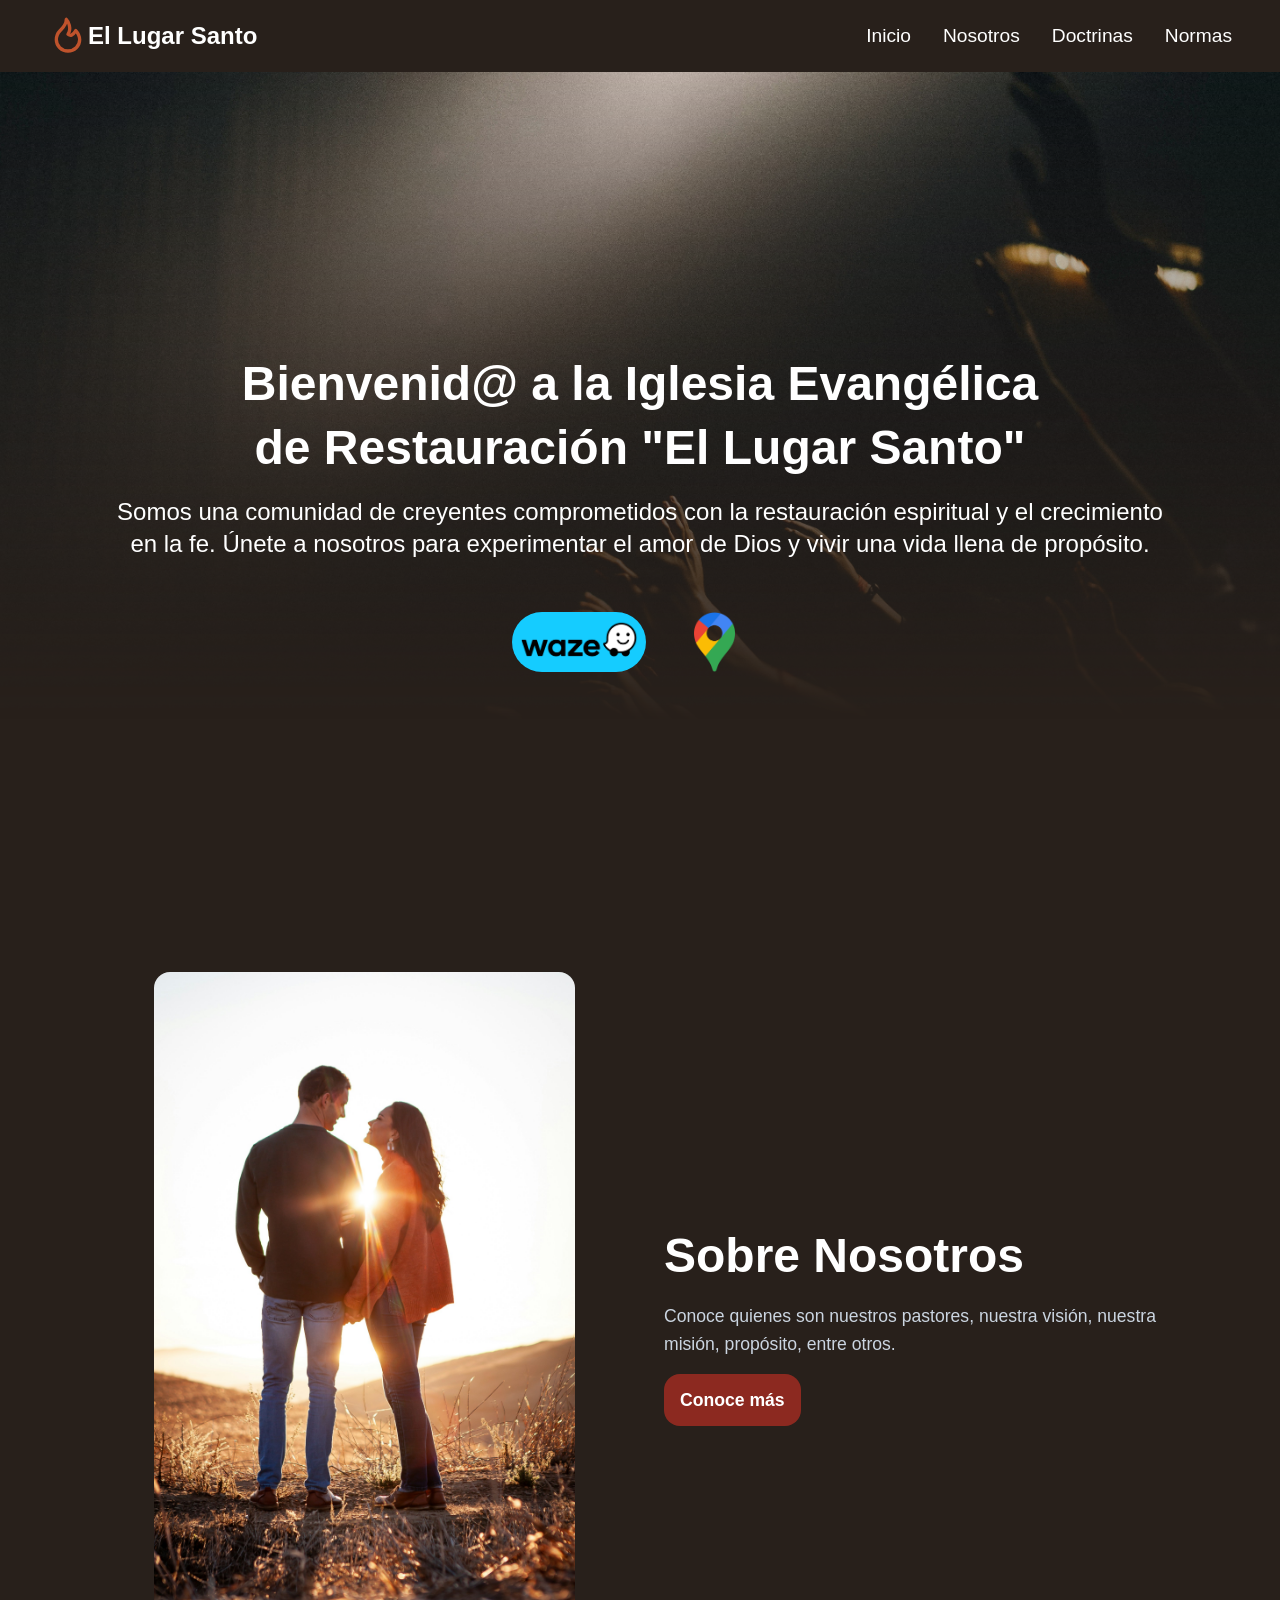
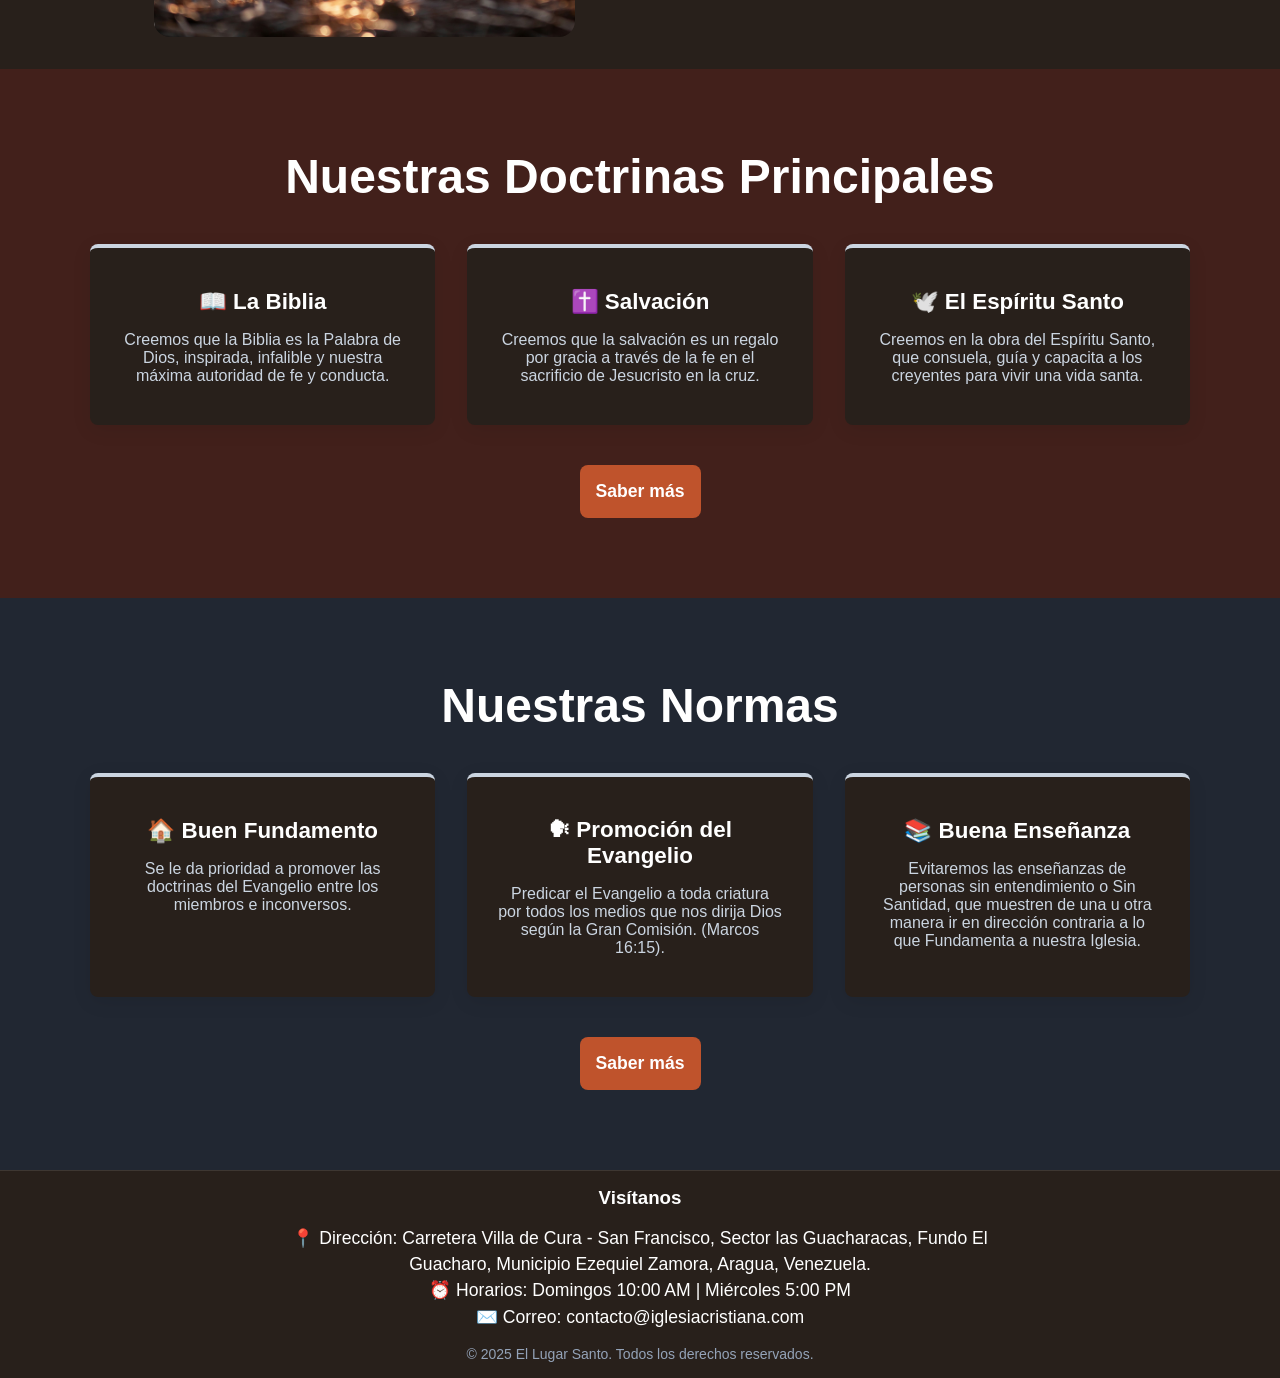
<file: index.html>
<!DOCTYPE html>
<html lang="es">
<head>
    <meta charset="UTF-8">
    <meta name="viewport" content="width=device-width, initial-scale=1.0">
    <title>El Lugar Santo</title>
    <link rel="stylesheet" href="styles/styles.css">
    <link rel="stylesheet" href="styles/responsive.css">
    <link rel="icon" href="imagenes/logo.svg">
    <meta name="description" content="Bienvenid@ a la Iglesia Evangélica de Restauración 'El Lugar Santo'. Somos una comunidad de creyentes comprometidos con la restauración espiritual y el crecimiento en la fe. Únete a nosotros para experimentar el amor de Dios y vivir una vida llena de propósito.">
</head>
<body>
    <header class="hero">
        <nav class="nav container">
            <div class="nav__logo">
                <h1 class="nav__title">
                    <svg xmlns="http://www.w3.org/2000/svg" width="24" height="24" viewBox="0 0 24 24" fill="none" stroke="currentColor" stroke-width="2" stroke-linecap="round" stroke-linejoin="round" class="icon icon-tabler icons-tabler-outline icon-tabler-flame"><path stroke="none" d="M0 0h24v24H0z" fill="none" /><path d="M12 10.941c2.333 -3.308 .167 -7.823 -1 -8.941c0 3.395 -2.235 5.299 -3.667 6.706c-1.43 1.408 -2.333 3.294 -2.333 5.588c0 3.704 3.134 6.706 7 6.706c3.866 0 7 -3.002 7 -6.706c0 -1.712 -1.232 -4.403 -2.333 -5.588c-2.084 3.353 -3.257 3.353 -4.667 2.235" /></svg>
                    El Lugar Santo
                </h1>
            </div>
            <ul class="nav__link nav__link--menu">
                <li class="nav__items"><a href="./index.html" class="nav__links">Inicio</a></li>
                <li class="nav__items"><a href="./nosotros.html" class="nav__links">Nosotros</a></li>
                <li class="nav__items"><a href="./doctrinas.html" class="nav__links">Doctrinas</a></li>
                <li class="nav__items"><a href="./normas.html" class="nav__links">Normas</a></li>
                <svg xmlns="http://www.w3.org/2000/svg" width="24" height="24" viewBox="0 0 24 24" fill="none" stroke="currentColor" stroke-width="2" stroke-linecap="round" stroke-linejoin="round" class="icon icon-tabler icons-tabler-outline icon-tabler-square-x nav__close"><path stroke="none" d="M0 0h24v24H0z" fill="none" /><path d="M3 5a2 2 0 0 1 2 -2h14a2 2 0 0 1 2 2v14a2 2 0 0 1 -2 2h-14a2 2 0 0 1 -2 -2v-14" /><path d="M9 9l6 6m0 -6l-6 6" /></svg>
                <!-- <img src="imagenes/close.svg" class="nav__close" alt="Icono para cerrar el menú en dispositivos móviles"> -->
            </ul>
        </nav>
        <div class="nav__menu">
            <svg xmlns="http://www.w3.org/2000/svg" width="24" height="24" viewBox="0 0 24 24" fill="none" stroke="currentColor" stroke-width="2" stroke-linecap="round" stroke-linejoin="round" class="icon icon-tabler icons-tabler-outline icon-tabler-menu-2 nav__menu--icon"><path stroke="none" d="M0 0h24v24H0z" fill="none" /><path d="M4 6l16 0" /><path d="M4 12l16 0" /><path d="M4 18l16 0" /></svg>
            <!-- <img src="" class="nav__menu--icon" alt="Icono de menú para dispositivos móviles"> -->
        </div>
    </header>
    <main>
        <section>
            <img src="imagenes/fondo.jpg" alt="Imagen de fondo con personas alzando sus manos en alabanza a Dios">
            <h1 class="hero__title">Bienvenid@ a la Iglesia Evangélica de Restauración "El Lugar Santo"</h1>
            <p class="hero__paragraph">Somos una comunidad de creyentes comprometidos con la restauración espiritual y el crecimiento en la fe. Únete a nosotros para experimentar el amor de Dios y vivir una vida llena de propósito.</p>
            <div class="botones-ubicacion-container">
                <a href="https://waze.com/ul?ll=TU_LATITUD,TU_LONGITUD&navigate=yes" target="_blank" class="btn-mapa" rel="noopener noreferrer">
                    <img src="imagenes/waze-map.png" alt="Abrir en Waze">
                </a>
                <a href="https://www.google.com/maps/search/?api=1&query=10.258904883754639, -67.58558583485183" target="_blank" class="btn-mapa" rel="noopener noreferrer">
                    <img src="imagenes/google-map.png" alt="Abrir en Google Maps">
                </a>
            </div>
        </section>
        <button class="scroll-top" aria-label="Volver arriba">
            <svg xmlns="http://www.w3.org/2000/svg" width="24" height="24" viewBox="0 0 24 24" fill="none" stroke="currentColor" stroke-width="2" stroke-linecap="round" stroke-linejoin="round" class="icon icon-tabler icons-tabler-arrow-up">
            <path stroke="none" d="M0 0h24v24H0z" fill="none"/>
            <path d="M12 5l0 14" />
            <path d="M18 11l-6 -6" />
            <path d="M6 11l6 -6" />
            </svg>
        </button>
        <section class="section__us">
            <div class="us__container">
                <figure class="us__image">
                    <img src="./imagenes/sobre nosotros.jpg" alt="Imagen de los pastores de la iglesia">
                </figure>
                <div class="us__info">
                    <h2>Sobre Nosotros</h2>
                    <p>Conoce quienes son nuestros pastores, nuestra visión, nuestra misión, propósito, entre otros.</p>
                    <a href="./nosotros.html" class="us__link">Conoce más</a>
                </div>
            </div>
        </section>
        <section class="features">
            <h2>Nuestras Doctrinas Principales</h2>
            <div class="features__grid">
                <div class="feature__card">
                    <h3>📖 La Biblia</h3>
                    <p>Creemos que la Biblia es la Palabra de Dios, inspirada, infalible y nuestra máxima autoridad de fe y conducta.</p>
                </div>
                <div class="feature__card">
                    <h3>✝️ Salvación</h3>
                    <p>Creemos que la salvación es un regalo por gracia a través de la fe en el sacrificio de Jesucristo en la cruz.</p>
                </div>
                <div class="feature__card">
                    <h3>🕊️ El Espíritu Santo</h3>
                    <p>Creemos en la obra del Espíritu Santo, que consuela, guía y capacita a los creyentes para vivir una vida santa.</p>
                </div>
            </div>
            <a href="./doctrinas.html" class="features__button">Saber más</a>
        </section>
        <section class="section__norms">
            <h2>Nuestras Normas</h2>
            <div class="features__grid">
                <div class="norm__card">
                    <h3>🏠 Buen Fundamento</h3>
                    <p>Se le da prioridad a promover las doctrinas del Evangelio entre los miembros e inconversos.</p>
                </div>
                <div class="norm__card">
                    <h3>🗣 Promoción del Evangelio</h3>
                    <p>Predicar el Evangelio a toda criatura por todos los medios que nos dirija Dios según la Gran Comisión. (Marcos 16:15).</p>
                </div>
                <div class="norm__card">
                    <h3>📚 Buena Enseñanza</h3>
                    <p>Evitaremos las enseñanzas de personas sin entendimiento o Sin Santidad, que muestren de una u otra manera ir en dirección contraria a lo que Fundamenta a nuestra Iglesia.</p>
                </div>
            </div>
            <a href="./normas.html" class="norms__button">Saber más</a>
        </section>
    </main>
    <footer>
        <h3>Visítanos</h3>
        <p>📍 Dirección: Carretera Villa de Cura - San Francisco, Sector las Guacharacas, Fundo El Guacharo, Municipio Ezequiel Zamora, Aragua, Venezuela.</p>
        <p>⏰ Horarios: Domingos 10:00 AM | Miércoles 5:00 PM</p>
        <p>✉️ Correo: contacto@iglesiacristiana.com</p>
        <small>
            &copy; 2025 El Lugar Santo. Todos los derechos reservados.
        </small>
    </footer>

    <script>
    const navMenu = document.querySelector('.nav__menu');
    const navLink = document.querySelector('.nav__link');
    const navClose = document.querySelector('.nav__close');

    /* Mostrar menú */
    navMenu.addEventListener('click', () => {
        navLink.classList.add('nav__link--show');
    });

    /* Ocultar menú */
    navClose.addEventListener('click', () => {
        navLink.classList.remove('nav__link--show');
    });

    /* Ocultar menú al hacer click en un enlace (ideal para móviles) */
    document.querySelectorAll('.nav__links').forEach(link => {
        link.addEventListener('click', () => {
            navLink.classList.remove('nav__link--show');
        });
    });
    </script>
    <script>
    const scrollTopBtn = document.querySelector('.scroll-top');

    /* Mostrar u ocultar el botón según el scroll */
    window.addEventListener('scroll', () => {
        // Si el usuario ha bajado más de 300 píxeles, se muestra el botón
        if (window.scrollY > 300) {
            scrollTopBtn.classList.add('scroll-top--show');
        } else {
            scrollTopBtn.classList.remove('scroll-top--show');
        }
    });

    /* Volver arriba al hacer clic */
    scrollTopBtn.addEventListener('click', () => {
        window.scrollTo({
            top: 0,
            behavior: 'smooth' /* Hace que el deslizamiento sea fluido */
        });
    });
    </script>
</body>
</html>
</file>
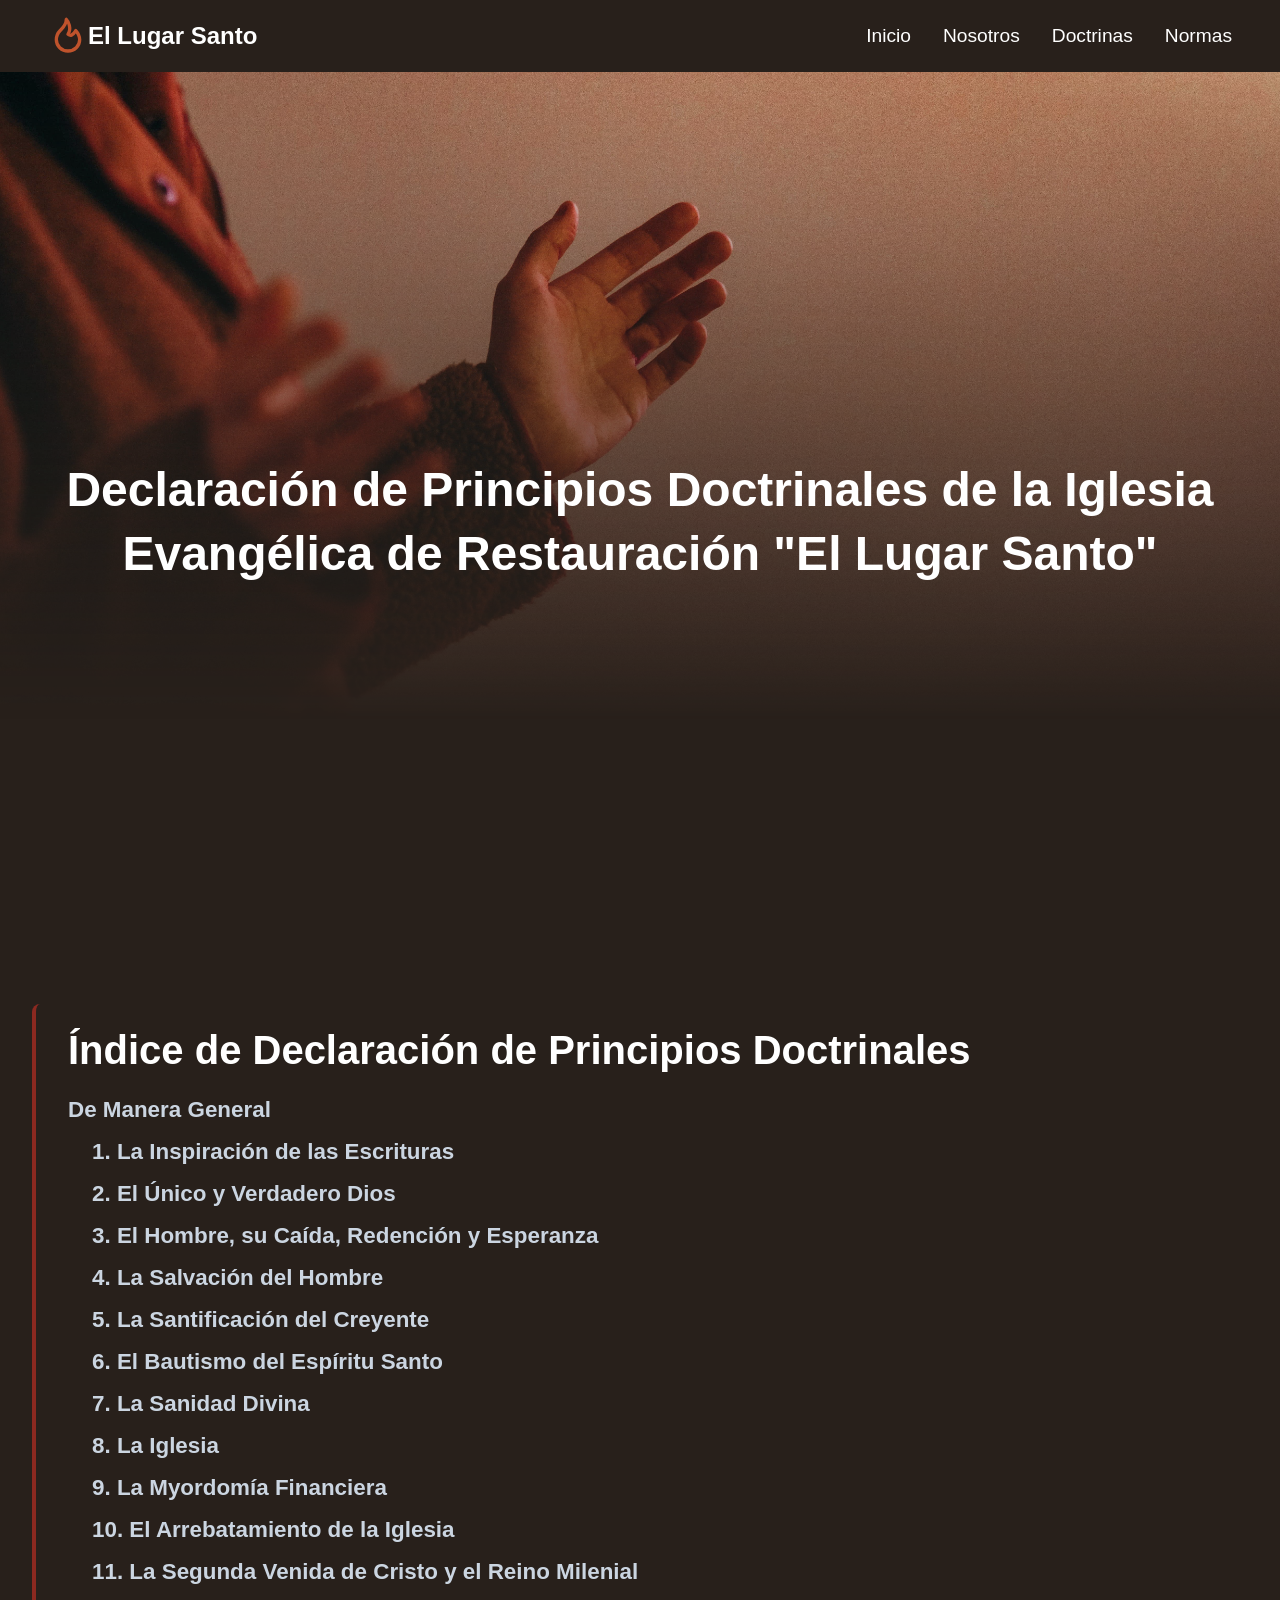
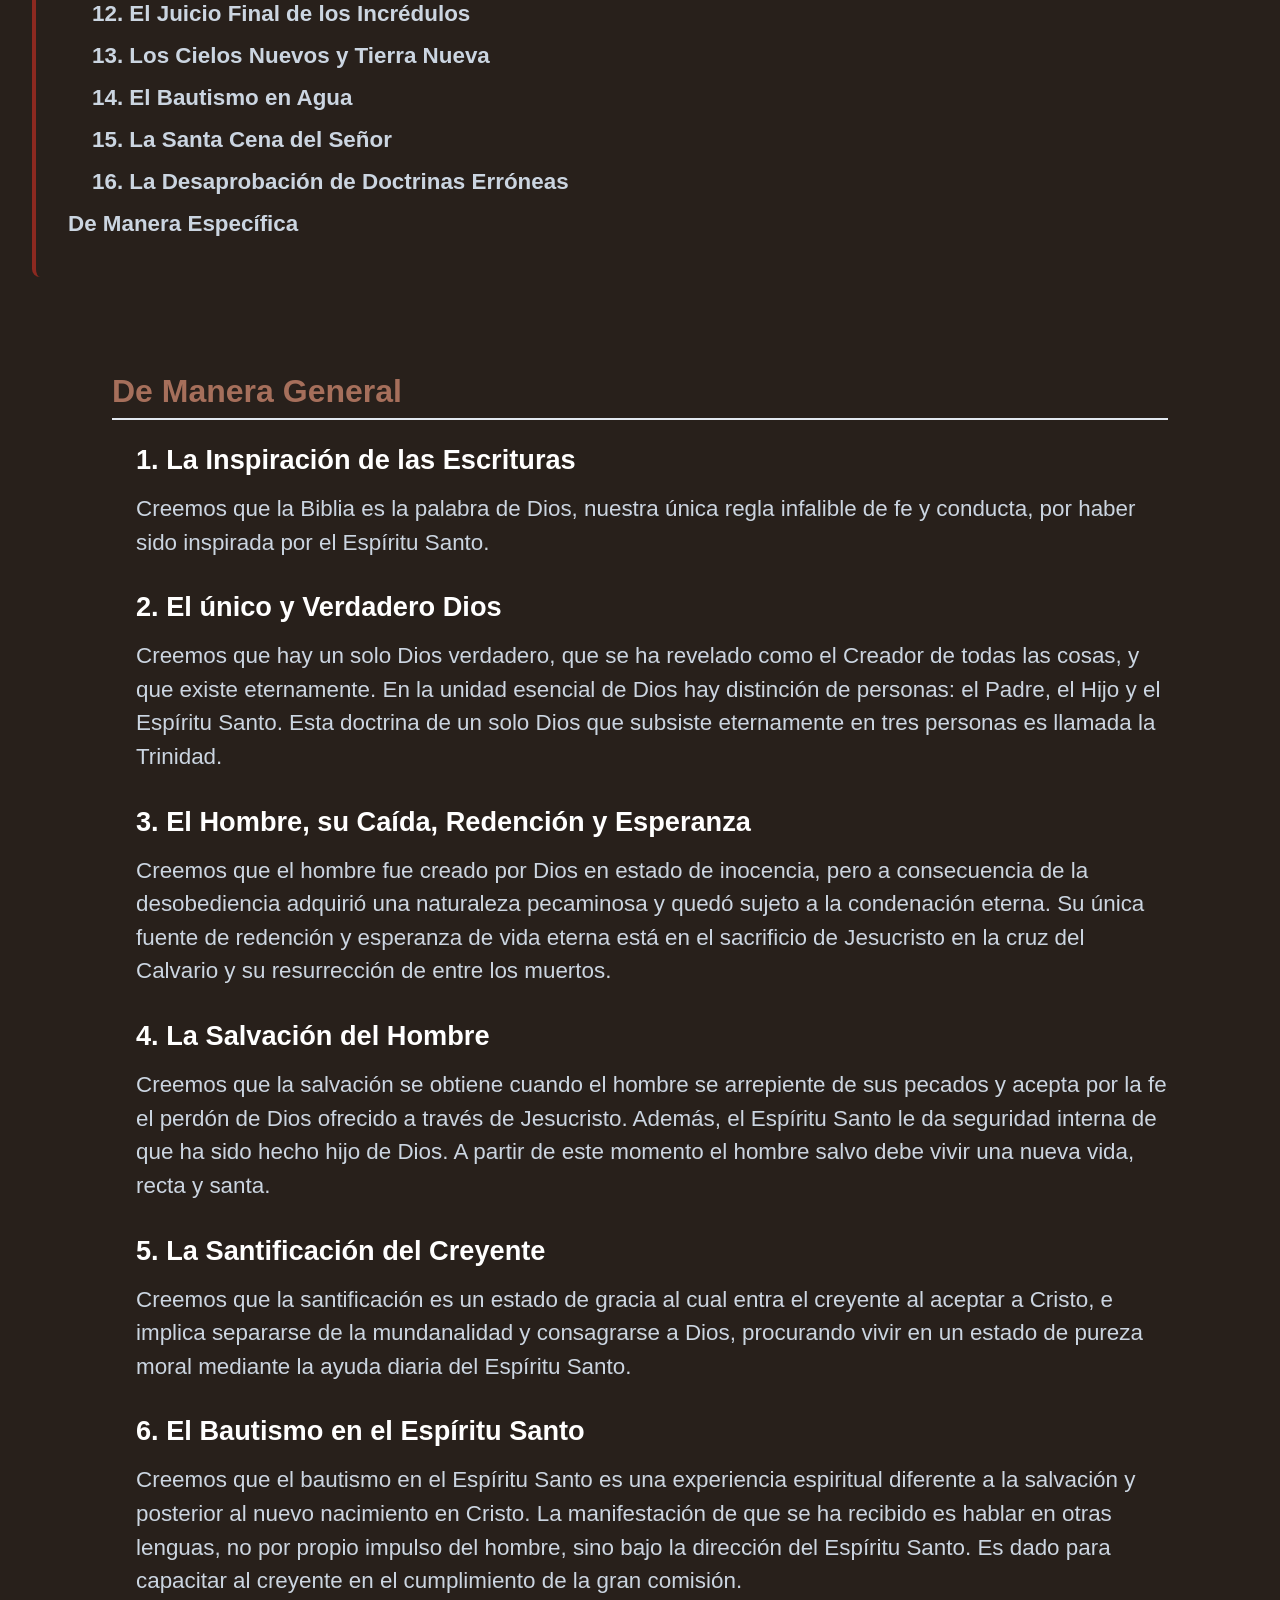
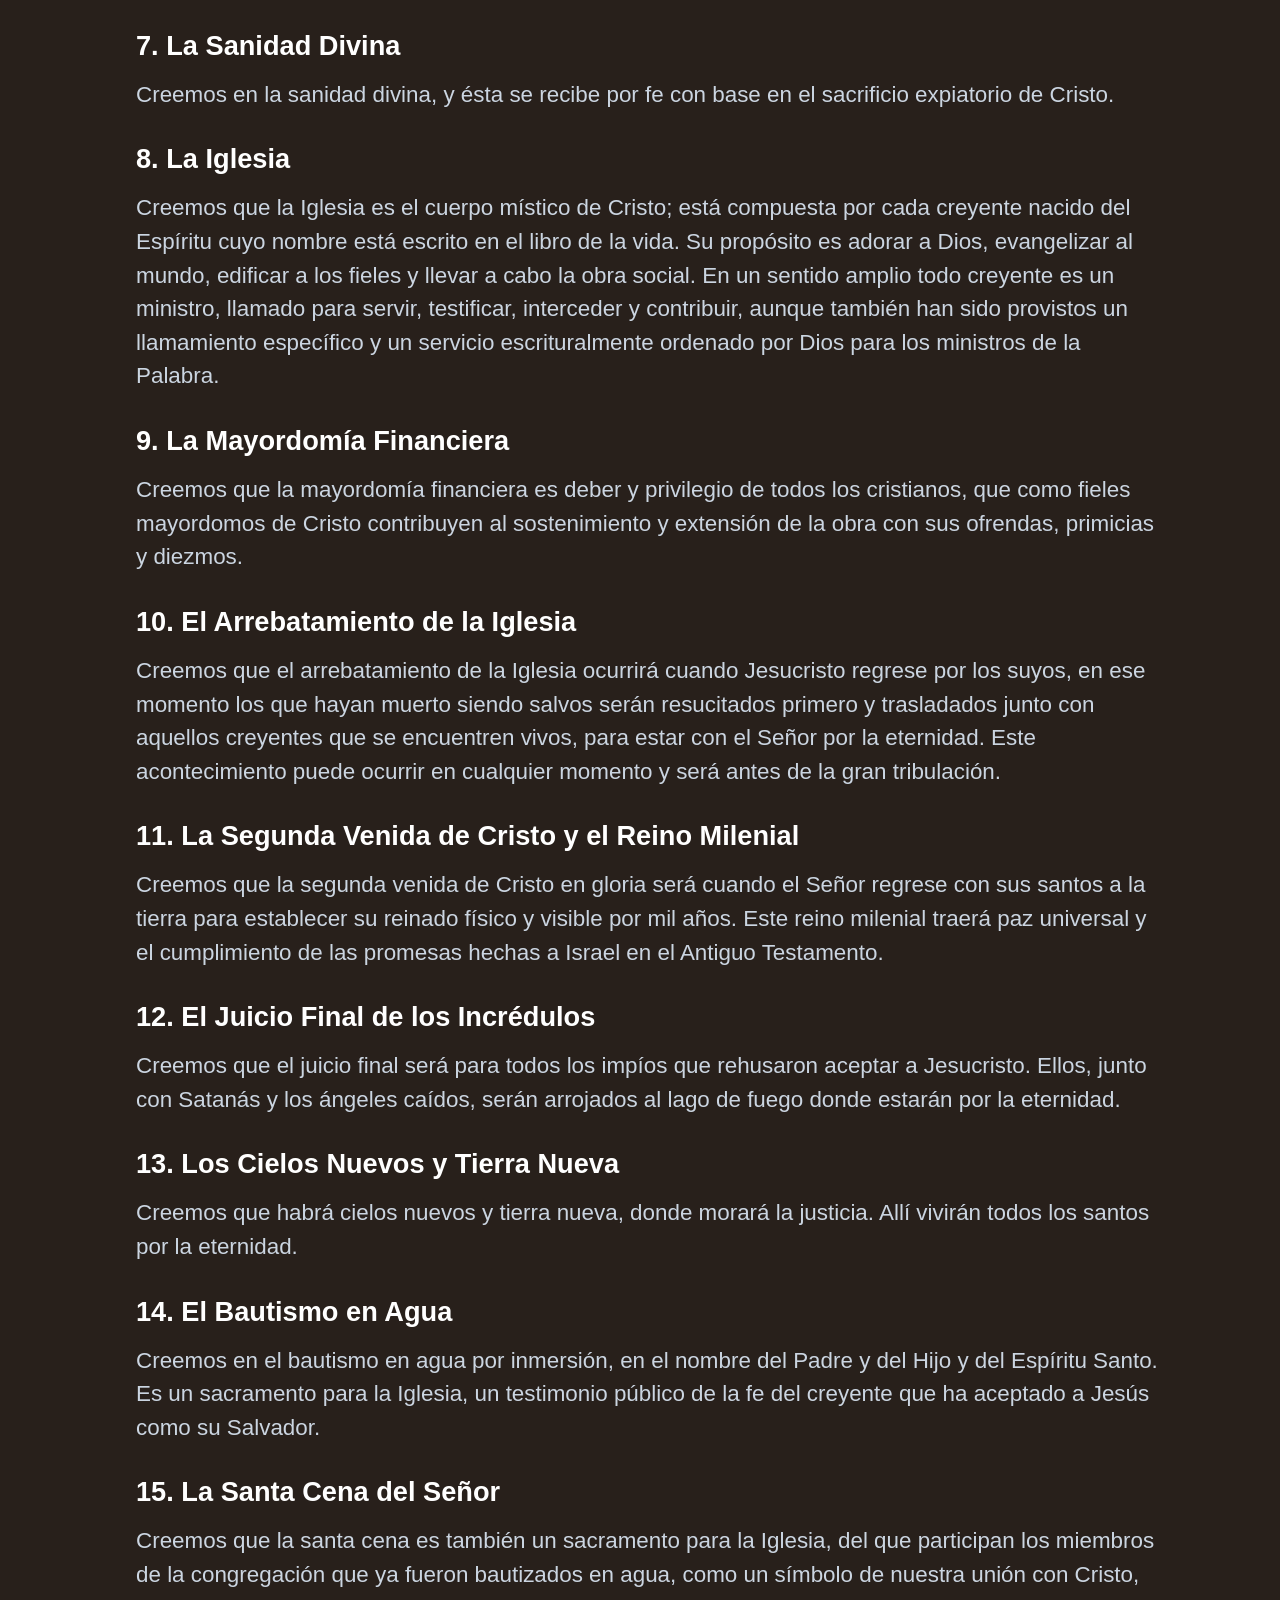
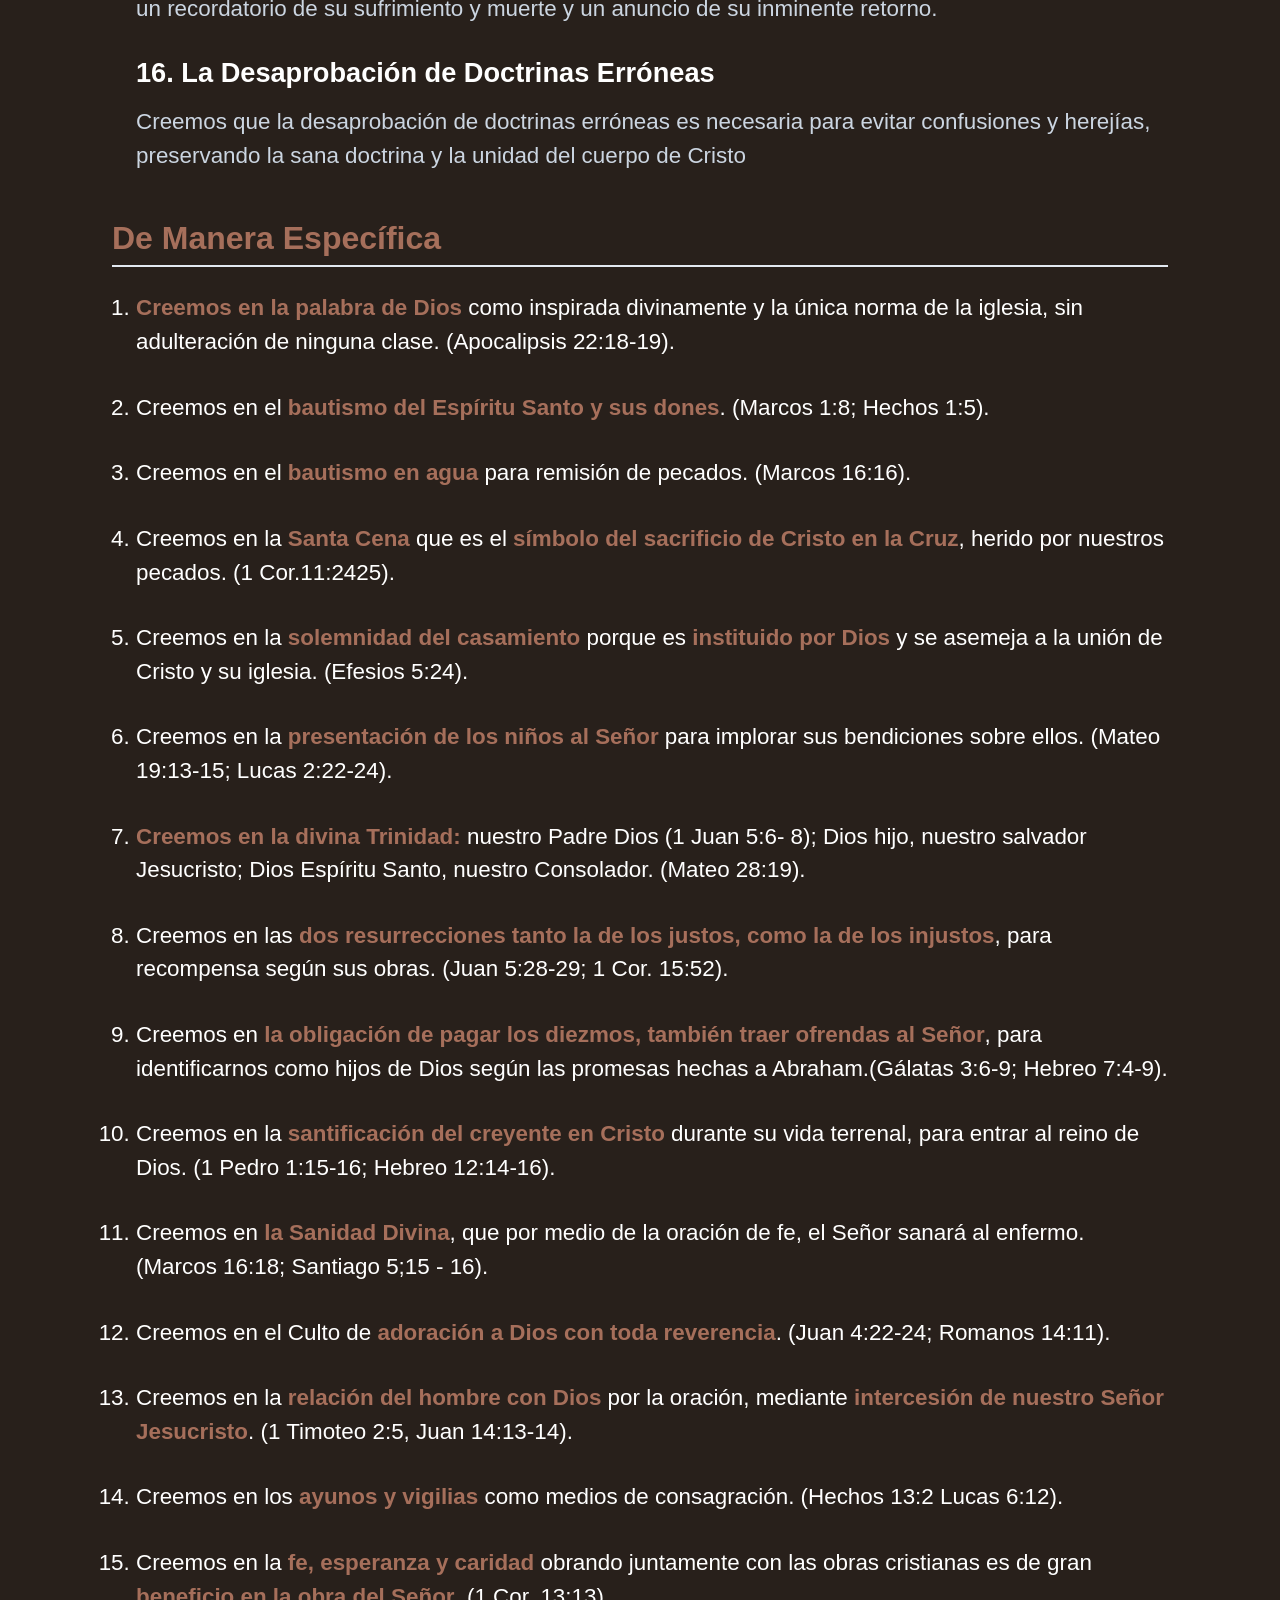
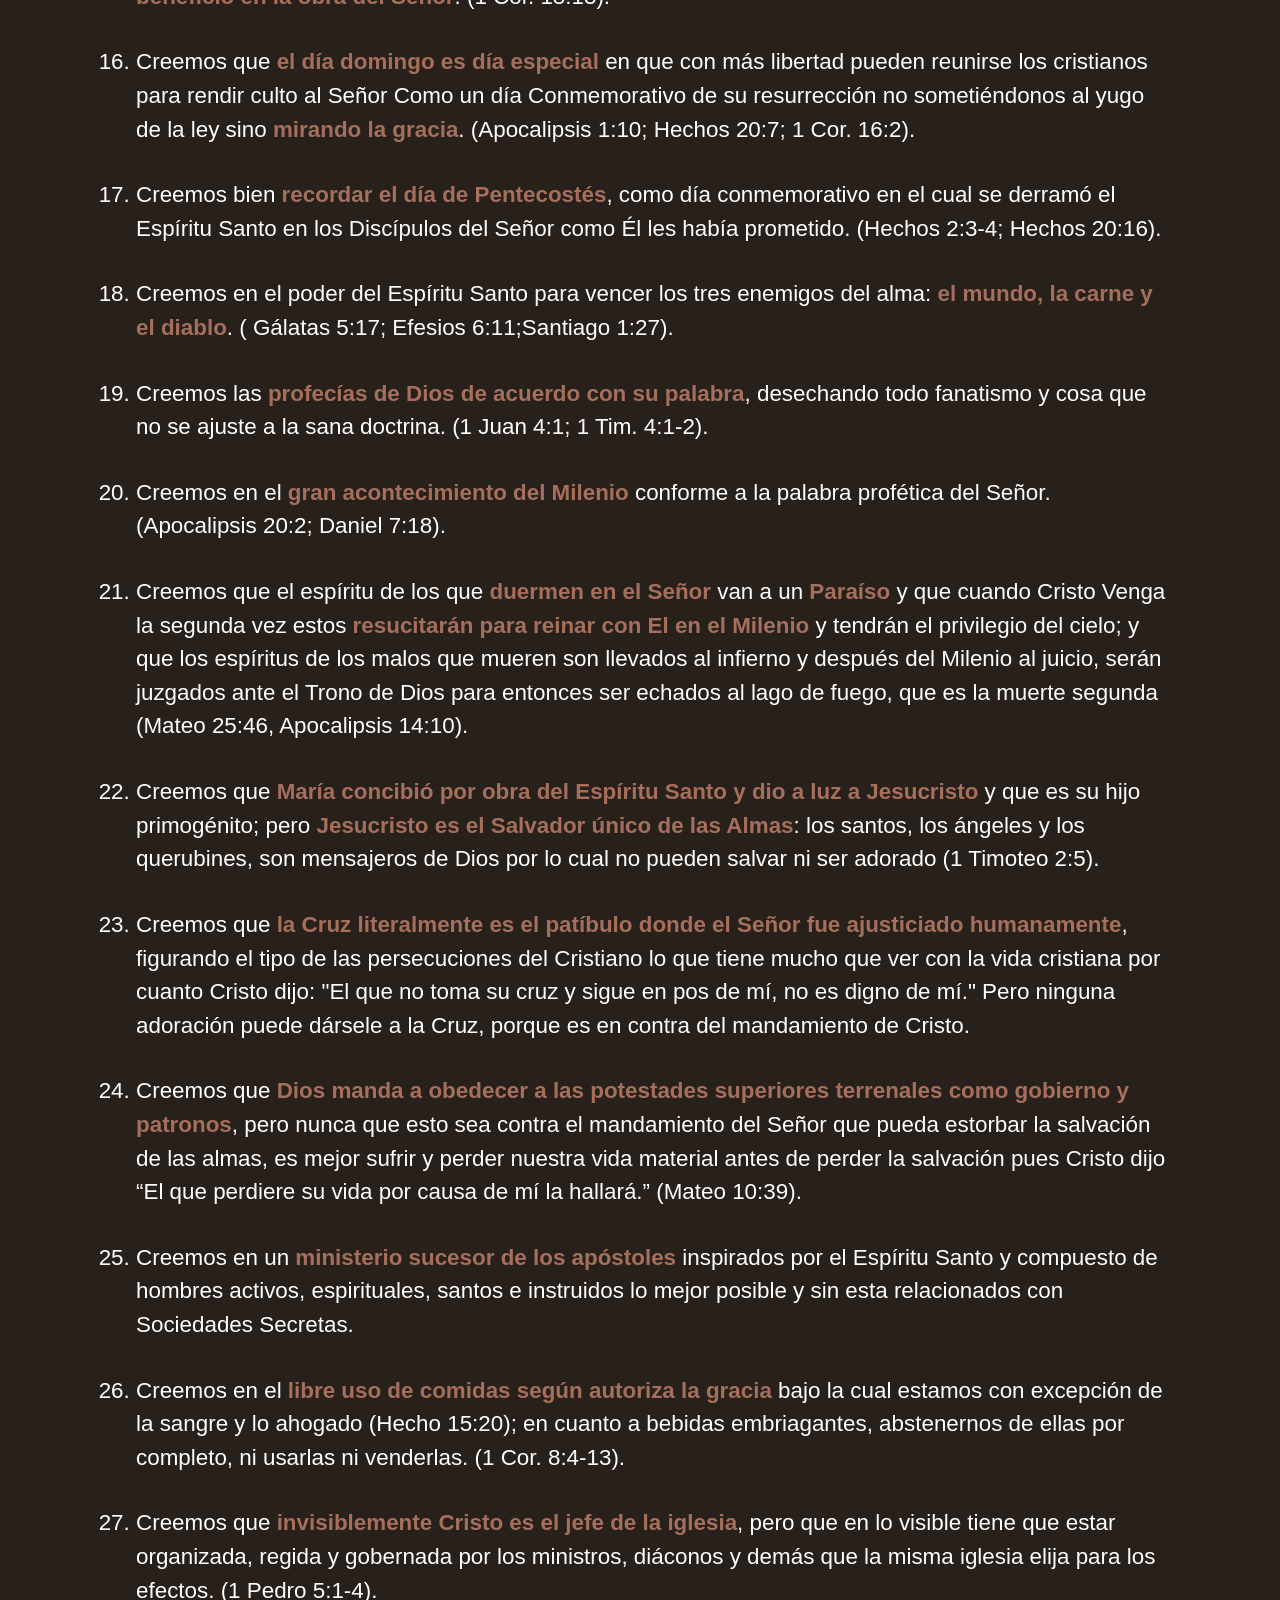
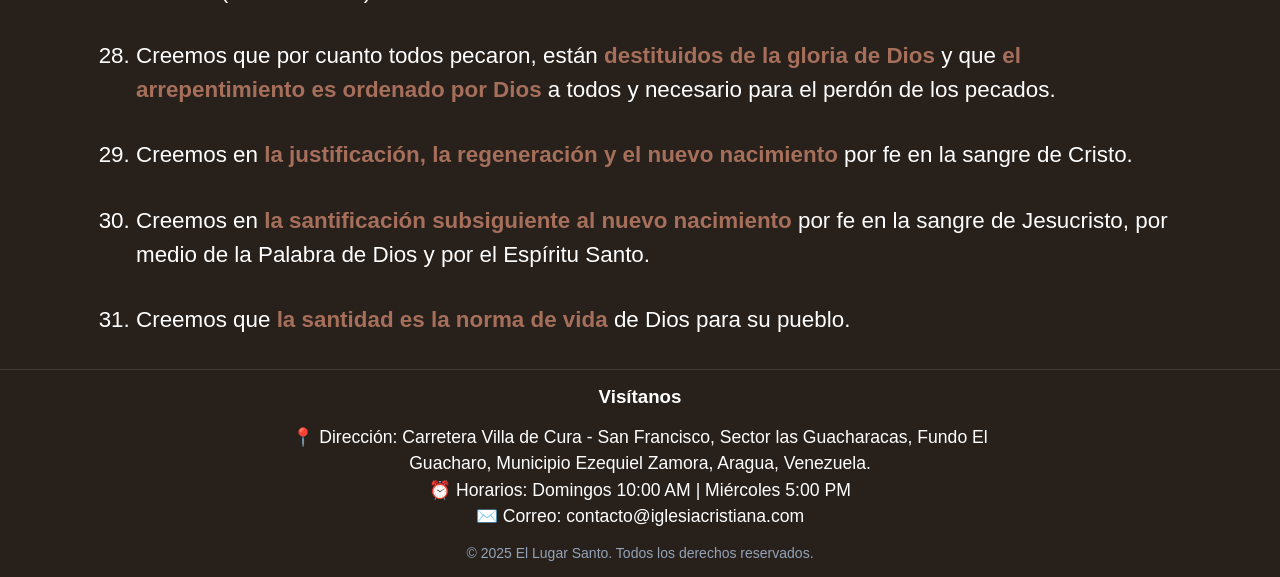
<file: doctrinas.html>
<!DOCTYPE html>
<html lang="es">
<head>
    <meta charset="UTF-8">
    <meta name="viewport" content="width=device-width, initial-scale=1.0">
    <title>Doctrinas - El Lugar Santo</title>
    <link rel="stylesheet" href="styles/styles.css">
    <link rel="stylesheet" href="styles/responsive.css">
    <link rel="icon" href="imagenes/logo.svg">
</head>
<body>
    <header class="hero">
        <nav class="nav container">
            <div class="nav__logo">
                <h1 class="nav__title">
                    <svg xmlns="http://www.w3.org/2000/svg" width="24" height="24" viewBox="0 0 24 24" fill="none" stroke="currentColor" stroke-width="2" stroke-linecap="round" stroke-linejoin="round" class="icon icon-tabler icons-tabler-outline icon-tabler-flame"><path stroke="none" d="M0 0h24v24H0z" fill="none" /><path d="M12 10.941c2.333 -3.308 .167 -7.823 -1 -8.941c0 3.395 -2.235 5.299 -3.667 6.706c-1.43 1.408 -2.333 3.294 -2.333 5.588c0 3.704 3.134 6.706 7 6.706c3.866 0 7 -3.002 7 -6.706c0 -1.712 -1.232 -4.403 -2.333 -5.588c-2.084 3.353 -3.257 3.353 -4.667 2.235" /></svg>
                    El Lugar Santo
                </h1>
            </div>
            <ul class="nav__link nav__link--menu">
                <li class="nav__items"><a href="./index.html" class="nav__links">Inicio</a></li>
                <li class="nav__items"><a href="./nosotros.html" class="nav__links">Nosotros</a></li>
                <li class="nav__items"><a href="./doctrinas.html" class="nav__links">Doctrinas</a></li>
                <li class="nav__items"><a href="./normas.html" class="nav__links">Normas</a></li>
                <svg xmlns="http://www.w3.org/2000/svg" width="24" height="24" viewBox="0 0 24 24" fill="none" stroke="currentColor" stroke-width="2" stroke-linecap="round" stroke-linejoin="round" class="icon icon-tabler icons-tabler-outline icon-tabler-square-x nav__close"><path stroke="none" d="M0 0h24v24H0z" fill="none" /><path d="M3 5a2 2 0 0 1 2 -2h14a2 2 0 0 1 2 2v14a2 2 0 0 1 -2 2h-14a2 2 0 0 1 -2 -2v-14" /><path d="M9 9l6 6m0 -6l-6 6" /></svg>
                <!-- <img src="imagenes/close.svg" class="nav__close" alt="Icono para cerrar el menú en dispositivos móviles"> -->
            </ul>
        </nav>
        <div class="nav__menu">
            <svg xmlns="http://www.w3.org/2000/svg" width="24" height="24" viewBox="0 0 24 24" fill="none" stroke="currentColor" stroke-width="2" stroke-linecap="round" stroke-linejoin="round" class="icon icon-tabler icons-tabler-outline icon-tabler-menu-2 nav__menu--icon"><path stroke="none" d="M0 0h24v24H0z" fill="none" /><path d="M4 6l16 0" /><path d="M4 12l16 0" /><path d="M4 18l16 0" /></svg>
            <!-- <img src="" class="nav__menu--icon" alt="Icono de menú para dispositivos móviles"> -->
        </div>
    </header>
    <main>
        <section>
            <img src="imagenes/fondo-doctrina.jpg" alt="Imagen de fondo con una mujer levantando sus manos en agradecimiento a Dios">
            <h1 class="hero__title">Declaración de Principios Doctrinales de la Iglesia Evangélica de Restauración "El Lugar Santo"</h1>
        </section>
        <button class="scroll-top" aria-label="Volver arriba">
            <svg xmlns="http://www.w3.org/2000/svg" width="24" height="24" viewBox="0 0 24 24" fill="none" stroke="currentColor" stroke-width="2" stroke-linecap="round" stroke-linejoin="round" class="icon icon-tabler icons-tabler-arrow-up">
            <path stroke="none" d="M0 0h24v24H0z" fill="none"/>
            <path d="M12 5l0 14" />
            <path d="M18 11l-6 -6" />
            <path d="M6 11l6 -6" />
            </svg>
        </button>
        <section class="doctrine__nav">
            <nav class="indice">
                <h2>Índice de Declaración de Principios Doctrinales</h2>
                <ul>
                    <li><a href="#seccion-1">De Manera General</a></li>
                        <ul>
                            <li><a href="#subseccion-1-1">1. La Inspiración de las Escrituras</a></li>
                            <li><a href="#subseccion-1-2">2. El Único y Verdadero Dios</a></li>
                            <li><a href="#subseccion-1-3">3. El Hombre, su Caída, Redención y Esperanza</a></li>
                            <li><a href="#subseccion-1-4">4. La Salvación del Hombre</a></li>
                            <li><a href="#subseccion-1-5">5. La Santificación del Creyente</a></li>
                            <li><a href="#subseccion-1-6">6. El Bautismo del Espíritu Santo</a></li>
                            <li><a href="#subseccion-1-7">7. La Sanidad Divina</a></li>
                            <li><a href="#subseccion-1-8">8. La Iglesia</a></li>
                            <li><a href="#subseccion-1-9">9. La Myordomía Financiera</a></li>
                            <li><a href="#subseccion-1-10">10. El Arrebatamiento de la Iglesia</a></li>
                            <li><a href="#subseccion-1-11">11. La Segunda Venida de Cristo y el Reino Milenial</a></li>
                            <li><a href="#subseccion-1-12">12. El Juicio Final de los Incrédulos</a></li>
                            <li><a href="#subseccion-1-13">13. Los Cielos Nuevos y Tierra Nueva</a></li>
                            <li><a href="#subseccion-1-14">14. El Bautismo en Agua</a></li>
                            <li><a href="#subseccion-1-15">15. La Santa Cena del Señor</a></li>
                            <li><a href="#subseccion-1-16">16. La Desaprobación de Doctrinas Erróneas</a></li>
                        </ul>
                    <li><a href="#seccion-2">De Manera Específica</a></li>
                </ul>
            </nav>
        </section>
        <section class="doctrine__info">
            <div id="seccion-1">
                <h2 class="seccion__titulo">De Manera General</h2>
                <div id="subseccion-1-1" class="subseccion">
                    <h3 class="subseccion-titulo">1. La Inspiración de las Escrituras</h3>
                    <p>Creemos que la Biblia es la palabra de Dios, nuestra única regla infalible de fe y conducta, por haber sido inspirada por el Espíritu Santo.</p>
                </div>
                <div id="subseccion-1-2" class="subseccion">
                    <h3 class="subseccion-titulo">2. El único y Verdadero Dios</h3>
                    <p>Creemos que hay un solo Dios verdadero, que se ha revelado como el Creador de todas las cosas, y que existe eternamente. En la unidad esencial de Dios hay distinción de personas: el Padre, el Hijo y el Espíritu Santo. Esta doctrina de un solo Dios que subsiste eternamente en tres personas es llamada la Trinidad.</p>
                </div>
                <div id="subseccion-1-3" class="subseccion">
                    <h3 class="subseccion-titulo">3. El Hombre, su Caída, Redención y Esperanza</h3>
                    <p>Creemos que el hombre fue creado por Dios en estado de inocencia, pero a consecuencia de la desobediencia adquirió una naturaleza pecaminosa y quedó sujeto a la condenación eterna. Su única fuente de redención y esperanza de vida eterna está en el sacrificio de Jesucristo en la cruz del Calvario y su resurrección de entre los muertos.</p>
                </div>
                <div id="subseccion-1-4" class="subseccion">
                    <h3 class="subseccion-titulo">4. La Salvación del Hombre</h3>
                    <p>Creemos que la salvación se obtiene cuando el hombre se arrepiente de sus pecados y acepta por la fe el perdón de Dios ofrecido a través de Jesucristo. Además, el Espíritu Santo le da seguridad interna de que ha sido hecho hijo de Dios. A partir de este momento el hombre salvo debe vivir una nueva vida, recta y santa.</p>
                </div>
                <div id="subseccion-1-5" class="subseccion">
                    <h3 class="subseccion-titulo">5. La Santificación del Creyente</h3>
                    <p>Creemos que la santificación es un estado de gracia al cual entra el creyente al aceptar a Cristo, e implica separarse de la mundanalidad y consagrarse a Dios, procurando vivir en un estado de pureza moral mediante la ayuda diaria del Espíritu Santo.</p>
                </div>
                <div id="subseccion-1-6" class="subseccion">
                    <h3 class="subseccion-titulo">6. El Bautismo en el Espíritu Santo</h3>
                    <p>Creemos que el bautismo en el Espíritu Santo es una experiencia espiritual diferente a la salvación y posterior al nuevo nacimiento en Cristo. La manifestación de que se ha recibido es hablar en otras lenguas, no por propio impulso del hombre, sino bajo la dirección del Espíritu Santo. Es dado para capacitar al creyente en el cumplimiento de la gran comisión.</p>
                </div>
                <div id="subseccion-1-7" class="subseccion">
                    <h3 class="subseccion-titulo">7. La Sanidad Divina</h3>
                    <p>Creemos en la sanidad divina, y ésta se recibe por fe con base en el sacrificio expiatorio de Cristo.</p>
                </div>
                <div id="subseccion-1-8" class="subseccion">
                    <h3 class="subseccion-titulo">8. La Iglesia</h3>
                    <p>Creemos que la Iglesia es el cuerpo místico de Cristo; está compuesta por cada creyente nacido del Espíritu cuyo nombre está escrito en el libro de la vida. Su propósito es adorar a Dios, evangelizar al mundo, edificar a los fieles y llevar a cabo la obra social. En un sentido amplio todo creyente es un ministro, llamado para servir, testificar, interceder y contribuir, aunque también han sido provistos un llamamiento específico y un servicio escrituralmente ordenado por Dios para los ministros de la Palabra.</p>
                </div>
                <div id="subseccion-1-9" class="subseccion">
                    <h3 class="subseccion-titulo">9. La Mayordomía Financiera</h3>
                    <p>Creemos que la mayordomía financiera es deber y privilegio de todos los cristianos, que como fieles mayordomos de Cristo contribuyen al sostenimiento y extensión de la obra con sus ofrendas, primicias y diezmos.</p>
                </div>
                <div id="subseccion-1-10" class="subseccion">
                    <h3 class="subseccion-titulo">10. El Arrebatamiento de la Iglesia</h3>
                    <p>Creemos que el arrebatamiento de la Iglesia ocurrirá cuando Jesucristo regrese por los suyos, en ese momento los que hayan muerto siendo salvos serán resucitados primero y trasladados junto con aquellos creyentes que se encuentren vivos, para estar con el Señor por la eternidad. Este acontecimiento puede ocurrir en cualquier momento y será antes de la gran tribulación.</p>
                </div>
                <div id="subseccion-1-11" class="subseccion">
                    <h3 class="subseccion-titulo">11. La Segunda Venida de Cristo y el Reino Milenial</h3>
                    <p>Creemos que la segunda venida de Cristo en gloria será cuando el Señor regrese con sus santos a la tierra para establecer su reinado físico y visible por mil años. Este reino milenial traerá paz universal y el cumplimiento de las promesas hechas a Israel en el Antiguo Testamento.</p>
                </div>
                <div id="subseccion-1-12" class="subseccion">
                    <h3 class="subseccion-titulo">12. El Juicio Final de los Incrédulos</h3>
                    <p>Creemos que el juicio final será para todos los impíos que rehusaron aceptar a Jesucristo. Ellos, junto con Satanás y los ángeles caídos, serán arrojados al lago de fuego donde estarán por la eternidad.</p>
                </div>
                <div id="subseccion-1-13" class="subseccion">
                    <h3 class="subseccion-titulo">13. Los Cielos Nuevos y Tierra Nueva</h3>
                    <p>Creemos que habrá cielos nuevos y tierra nueva, donde morará la justicia. Allí vivirán todos los santos por la eternidad.</p>
                </div>
                <div id="subseccion-1-14" class="subseccion">
                    <h3 class="subseccion-titulo">14. El Bautismo en Agua</h3>
                    <p>Creemos en el bautismo en agua por inmersión, en el nombre del Padre y del Hijo y del Espíritu Santo. Es un sacramento para la Iglesia, un testimonio público de la fe del creyente que ha aceptado a Jesús como su Salvador.</p>
                </div>
                <div id="subseccion-1-15" class="subseccion">
                    <h3 class="subseccion-titulo">15. La Santa Cena del Señor</h3>
                    <p>Creemos que la santa cena es también un sacramento para la Iglesia, del que participan los miembros de la congregación que ya fueron bautizados en agua, como un símbolo de nuestra unión con Cristo, un recordatorio de su sufrimiento y muerte y un anuncio de su inminente retorno.</p>
                </div>
                <div id="subseccion-1-16" class="subseccion">
                    <h3 class="subseccion-titulo">16. La Desaprobación de Doctrinas Erróneas</h3>
                    <p>Creemos que la desaprobación de doctrinas erróneas es necesaria para evitar confusiones y herejías, preservando la sana doctrina y la unidad del cuerpo de Cristo</p>
                </div>
            </div>
            <div id="seccion-2">
                <h2 class="seccion__titulo">De Manera Específica</h2>
                <ul class="doctrine__especific">
                    <li>
                        <p><span>Creemos en la palabra de Dios</span> como inspirada divinamente y la única norma de la iglesia, sin adulteración de ninguna clase. (Apocalipsis 22:18-19).</p>
                    </li>
                    <li>
                        <p>Creemos en el <span>bautismo del Espíritu Santo y sus dones</span>. (Marcos 1:8; Hechos 1:5).</p>
                    </li>
                    <li>
                        <p>Creemos en el <span>bautismo en agua</span> para remisión de pecados. (Marcos 16:16).</p>
                    </li>
                    <li>
                        <p>Creemos en la <span>Santa Cena</span> que es el <span>símbolo del sacrificio de Cristo en la Cruz</span>, herido por nuestros pecados. (1 Cor.11:2425).</p>
                    </li>
                    <li>
                        <p>Creemos en la <span>solemnidad del casamiento</span> porque es <span>instituido por Dios</span> y se asemeja a la unión de Cristo y su iglesia. (Efesios 5:24).</p>
                    </li>
                    <li>
                        <p>Creemos en la <span>presentación de los niños al Señor</span> para implorar sus bendiciones sobre ellos. (Mateo 19:13-15; Lucas 2:22-24). </p>
                    </li>
                    <li>
                        <p><span>Creemos en la divina Trinidad:</span> nuestro Padre Dios (1 Juan 5:6- 8); Dios hijo, nuestro salvador Jesucristo; Dios Espíritu Santo, nuestro Consolador. (Mateo 28:19).</p>
                    </li>
                    <li>
                        <p>Creemos en las <span>dos resurrecciones tanto la de los justos, como la de los injustos</span>, para recompensa según sus obras. (Juan 5:28-29; 1 Cor. 15:52).</p>
                    </li>
                    <li>
                        <p>Creemos en <span>la obligación de pagar los diezmos, también traer ofrendas al Señor</span>, para identificarnos como hijos de Dios según las promesas hechas a Abraham.(Gálatas 3:6-9; Hebreo 7:4-9). </p>
                    </li>
                    <li>
                        <p>Creemos en la <span>santificación del creyente en Cristo</span> durante su vida terrenal, para entrar al reino de Dios. (1 Pedro 1:15-16; Hebreo 12:14-16).</p>
                    </li>
                    <li>
                        <p>Creemos en <span>la Sanidad Divina</span>, que por medio de la oración de fe, el Señor sanará al enfermo. (Marcos 16:18; Santiago 5;15 - 16).</p>
                    </li>
                    <li>
                        <p>Creemos en el Culto de <span>adoración a Dios con toda reverencia</span>. (Juan 4:22-24; Romanos 14:11).</p>
                    </li>
                    <li>
                        <p>Creemos en la <span>relación del hombre con Dios</span> por la oración, mediante <span>intercesión de nuestro Señor Jesucristo</span>. (1 Timoteo 2:5, Juan 14:13-14).</p>
                    </li>
                    <li>
                        <p>Creemos en los <span>ayunos y vigilias</span> como medios de consagración. (Hechos 13:2 Lucas 6:12).</p>
                    </li>
                    <li>
                        <p>Creemos en la <span>fe, esperanza y caridad</span> obrando juntamente con las obras cristianas es de gran <span>beneficio en la obra del Señor</span>. (1 Cor. 13:13).</p>
                    </li>
                    <li>
                        <p>Creemos que <span>el día domingo es día especial</span> en que con más libertad pueden reunirse los cristianos para rendir culto al Señor Como un día Conmemorativo de su resurrección no sometiéndonos al yugo de la ley sino <span>mirando la gracia</span>. (Apocalipsis 1:10; Hechos 20:7; 1 Cor. 16:2).</p>
                    </li>
                    <li>
                        <p>Creemos bien <span>recordar el día de Pentecostés</span>, como día conmemorativo en el cual se derramó el Espíritu Santo en los Discípulos del Señor como Él les había prometido. (Hechos 2:3-4; Hechos 20:16).</p>
                    </li>
                    <li>
                        <p>Creemos en el poder del Espíritu Santo para vencer los tres enemigos del alma: <span>el mundo, la carne y el diablo</span>. ( Gálatas 5:17; Efesios 6:11;Santiago 1:27).</p>
                    </li>
                    <li>
                        <p>Creemos las <span>profecías de Dios de acuerdo con su palabra</span>, desechando todo fanatismo y cosa que no se ajuste a la sana doctrina. (1 Juan 4:1; 1 Tim. 4:1-2).</p>
                    </li>
                    <li>
                        <p>Creemos en el <span>gran acontecimiento del Milenio</span> conforme a la palabra profética del Señor. (Apocalipsis 20:2; Daniel 7:18).</p>
                    </li>
                    <li>
                        <p>Creemos que el espíritu de los que <span>duermen en el Señor</span> van a un <span>Paraíso</span> y que cuando Cristo Venga la segunda vez estos <span>resucitarán para reinar con El en el Milenio</span> y tendrán el privilegio del cielo; y que los espíritus de los malos que mueren son llevados al infierno y después del Milenio al juicio, serán juzgados ante el Trono de Dios para entonces ser echados al lago de fuego, que es la muerte segunda (Mateo  25:46, Apocalipsis 14:10).</p>
                    </li>
                    <li>
                        <p>Creemos que <span>María concibió por obra del Espíritu Santo y dio a luz a Jesucristo</span> y que es su hijo primogénito; pero <span>Jesucristo es el Salvador único de las Almas</span>: los santos, los ángeles y los querubines, son mensajeros de Dios por lo cual no pueden salvar ni ser adorado (1 Timoteo 2:5).</p>
                    </li>
                    <li>
                        <p>Creemos que <span>la Cruz literalmente es el patíbulo donde el Señor fue ajusticiado humanamente</span>, figurando el tipo de las persecuciones del Cristiano lo que tiene mucho que ver con la vida cristiana por cuanto Cristo dijo: "El que no toma su cruz y sigue en pos de mí, no es digno de mí." Pero ninguna adoración puede dársele a la Cruz, porque es en contra del mandamiento de Cristo.</p>
                    </li>
                    <li>
                        <p>Creemos que <span>Dios manda a obedecer a las potestades superiores terrenales como gobierno y patronos</span>, pero nunca que esto sea contra el mandamiento del Señor que pueda estorbar la salvación de las almas, es mejor sufrir y perder nuestra vida material antes de perder la salvación pues Cristo dijo “El que perdiere su vida por causa de mí la hallará.” (Mateo 10:39).</p>
                    </li>
                    <li>
                        <p>Creemos en un <span>ministerio sucesor de los apóstoles</span> inspirados por el Espíritu Santo y compuesto de hombres activos, espirituales, santos e instruidos lo mejor posible y sin esta relacionados con Sociedades Secretas.</p>
                    </li>
                    <li>
                        <p>Creemos en el <span>libre uso de comidas según autoriza la gracia</span> bajo la cual estamos con excepción de la sangre y lo ahogado (Hecho 15:20); en cuanto a bebidas embriagantes, abstenernos de ellas por completo, ni usarlas ni venderlas. (1 Cor. 8:4-13).</p>
                    </li>
                    <li>
                        <p>Creemos que <span>invisiblemente Cristo es el jefe de la iglesia</span>, pero que en lo visible tiene que estar organizada, regida y gobernada por los ministros, diáconos y demás que la misma iglesia elija para los efectos. (1 Pedro 5:1-4).</p>
                    </li>
                    <li>
                        <p>Creemos que por cuanto todos pecaron, están <span>destituidos de la gloria de Dios</span> y que <span>el arrepentimiento es ordenado por Dios</span> a todos y necesario para el perdón de los pecados.</p>
                    </li>
                    <li>
                        <p>Creemos en <span>la justificación, la regeneración y el nuevo nacimiento</span> por fe en la sangre de Cristo.</p>
                    </li>
                    <li>
                        <p>Creemos en <span>la santificación subsiguiente al nuevo nacimiento</span> por fe en la sangre de Jesucristo, por medio de la Palabra de Dios y por el Espíritu Santo.</p>
                    </li>
                    <li>
                        <p>Creemos que <span>la santidad es la norma de vida</span> de Dios para su pueblo.</p>
                    </li>
                </ul>
            </div>
        </section>
    </main>
    <footer>
        <h3>Visítanos</h3>
        <p>📍 Dirección: Carretera Villa de Cura - San Francisco, Sector las Guacharacas, Fundo El Guacharo, Municipio Ezequiel Zamora, Aragua, Venezuela.</p>
        <p>⏰ Horarios: Domingos 10:00 AM | Miércoles 5:00 PM</p>
        <p>✉️ Correo: contacto@iglesiacristiana.com</p>
        <small>
            &copy; 2025 El Lugar Santo. Todos los derechos reservados.
        </small>
    </footer>

    <script>
    const navMenu = document.querySelector('.nav__menu');
    const navLink = document.querySelector('.nav__link');
    const navClose = document.querySelector('.nav__close');

    /* Mostrar menú */
    navMenu.addEventListener('click', () => {
        navLink.classList.add('nav__link--show');
    });

    /* Ocultar menú */
    navClose.addEventListener('click', () => {
        navLink.classList.remove('nav__link--show');
    });

    /* Ocultar menú al hacer click en un enlace (ideal para móviles) */
    document.querySelectorAll('.nav__links').forEach(link => {
        link.addEventListener('click', () => {
            navLink.classList.remove('nav__link--show');
        });
    });
    </script>
    <script>
    const scrollTopBtn = document.querySelector('.scroll-top');

    /* Mostrar u ocultar el botón según el scroll */
    window.addEventListener('scroll', () => {
        // Si el usuario ha bajado más de 300 píxeles, se muestra el botón
        if (window.scrollY > 300) {
            scrollTopBtn.classList.add('scroll-top--show');
        } else {
            scrollTopBtn.classList.remove('scroll-top--show');
        }
    });

    /* Volver arriba al hacer clic */
    scrollTopBtn.addEventListener('click', () => {
        window.scrollTo({
            top: 0,
            behavior: 'smooth' /* Hace que el deslizamiento sea fluido */
        });
    });
    </script>
</body>
</html>
</file>
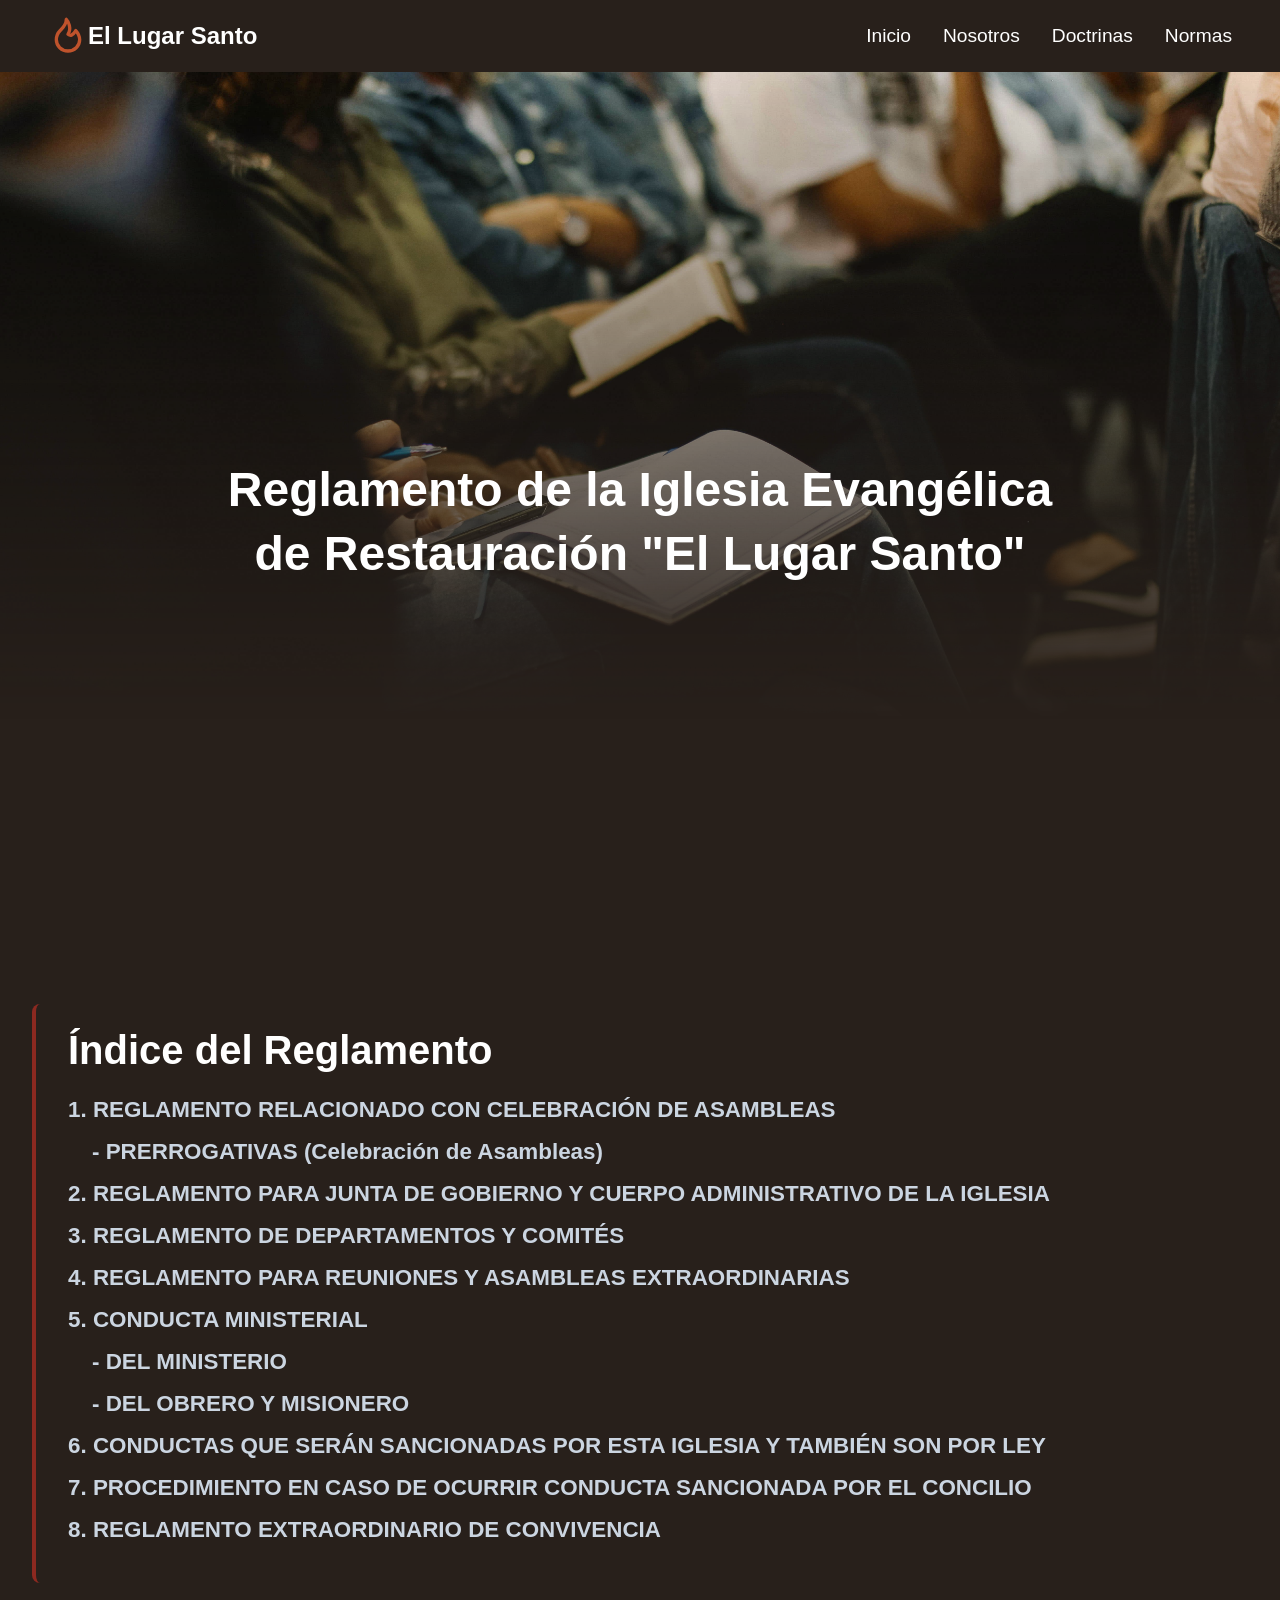
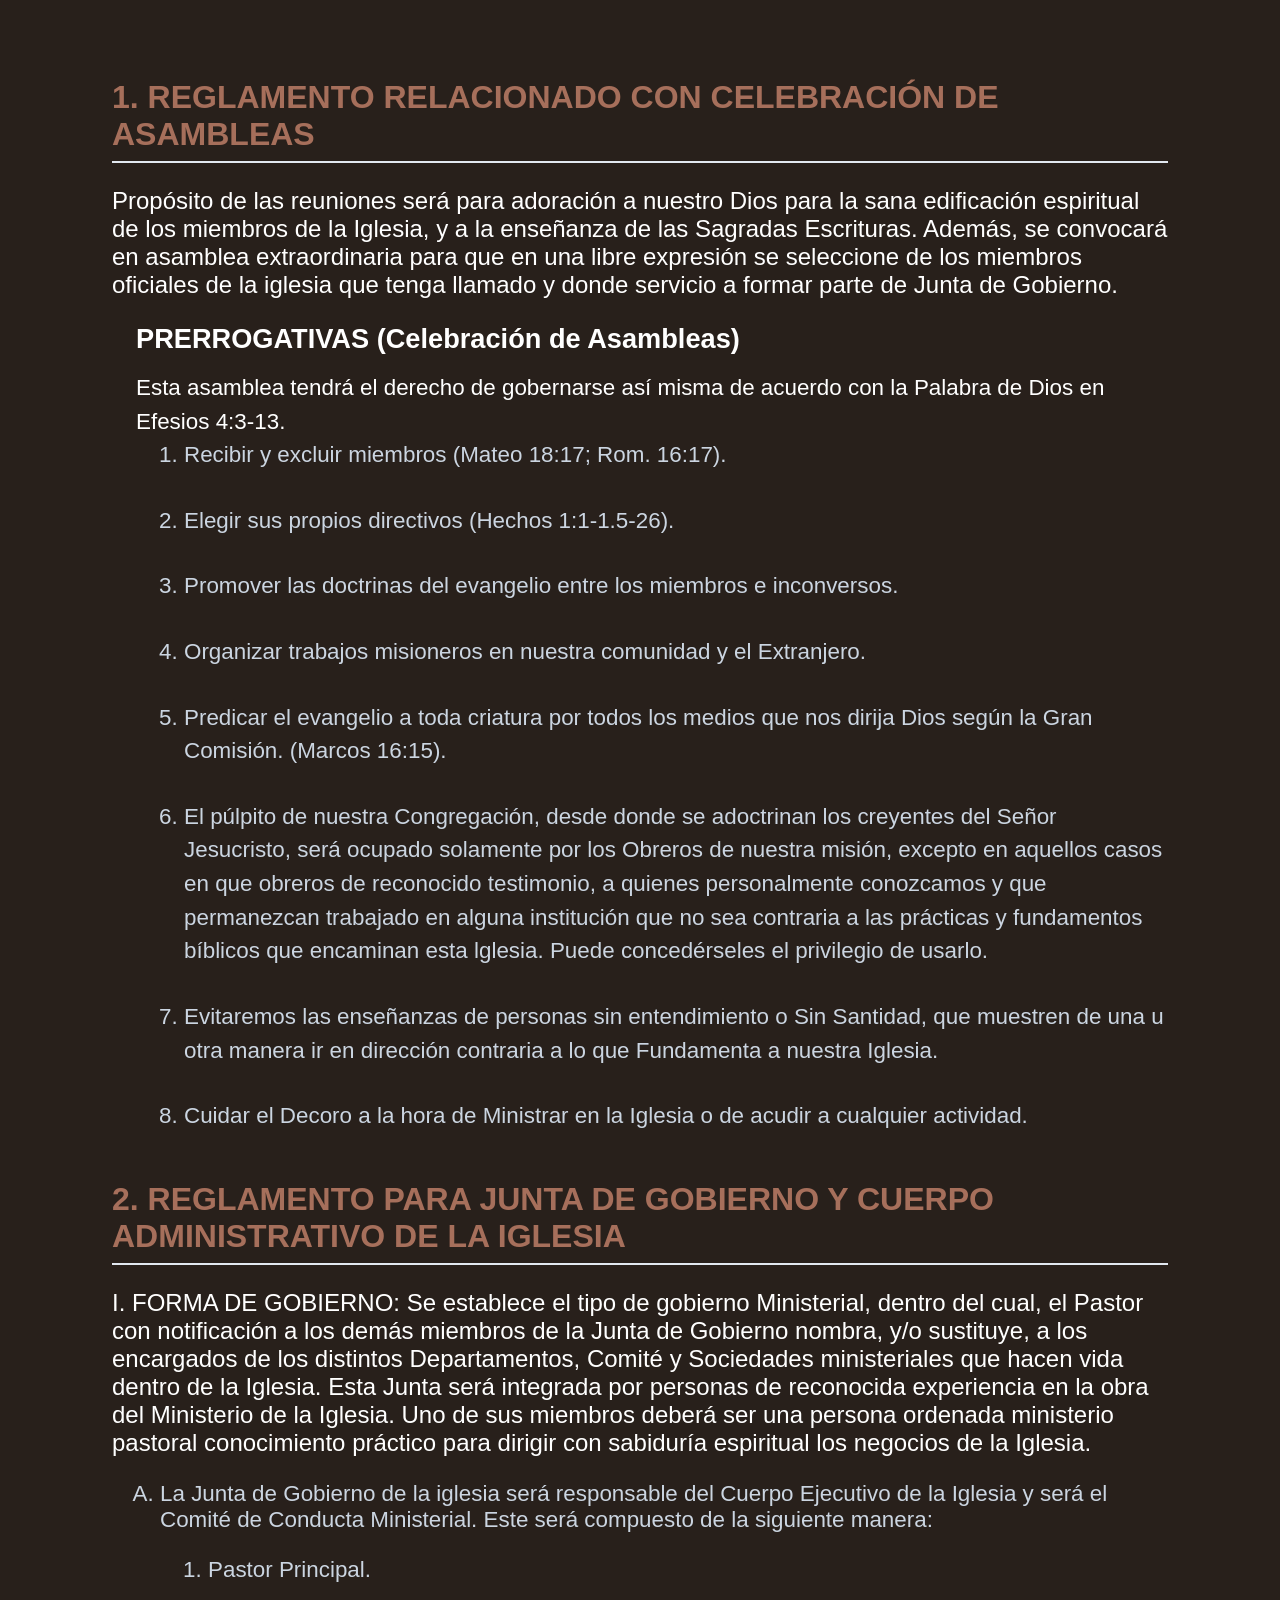
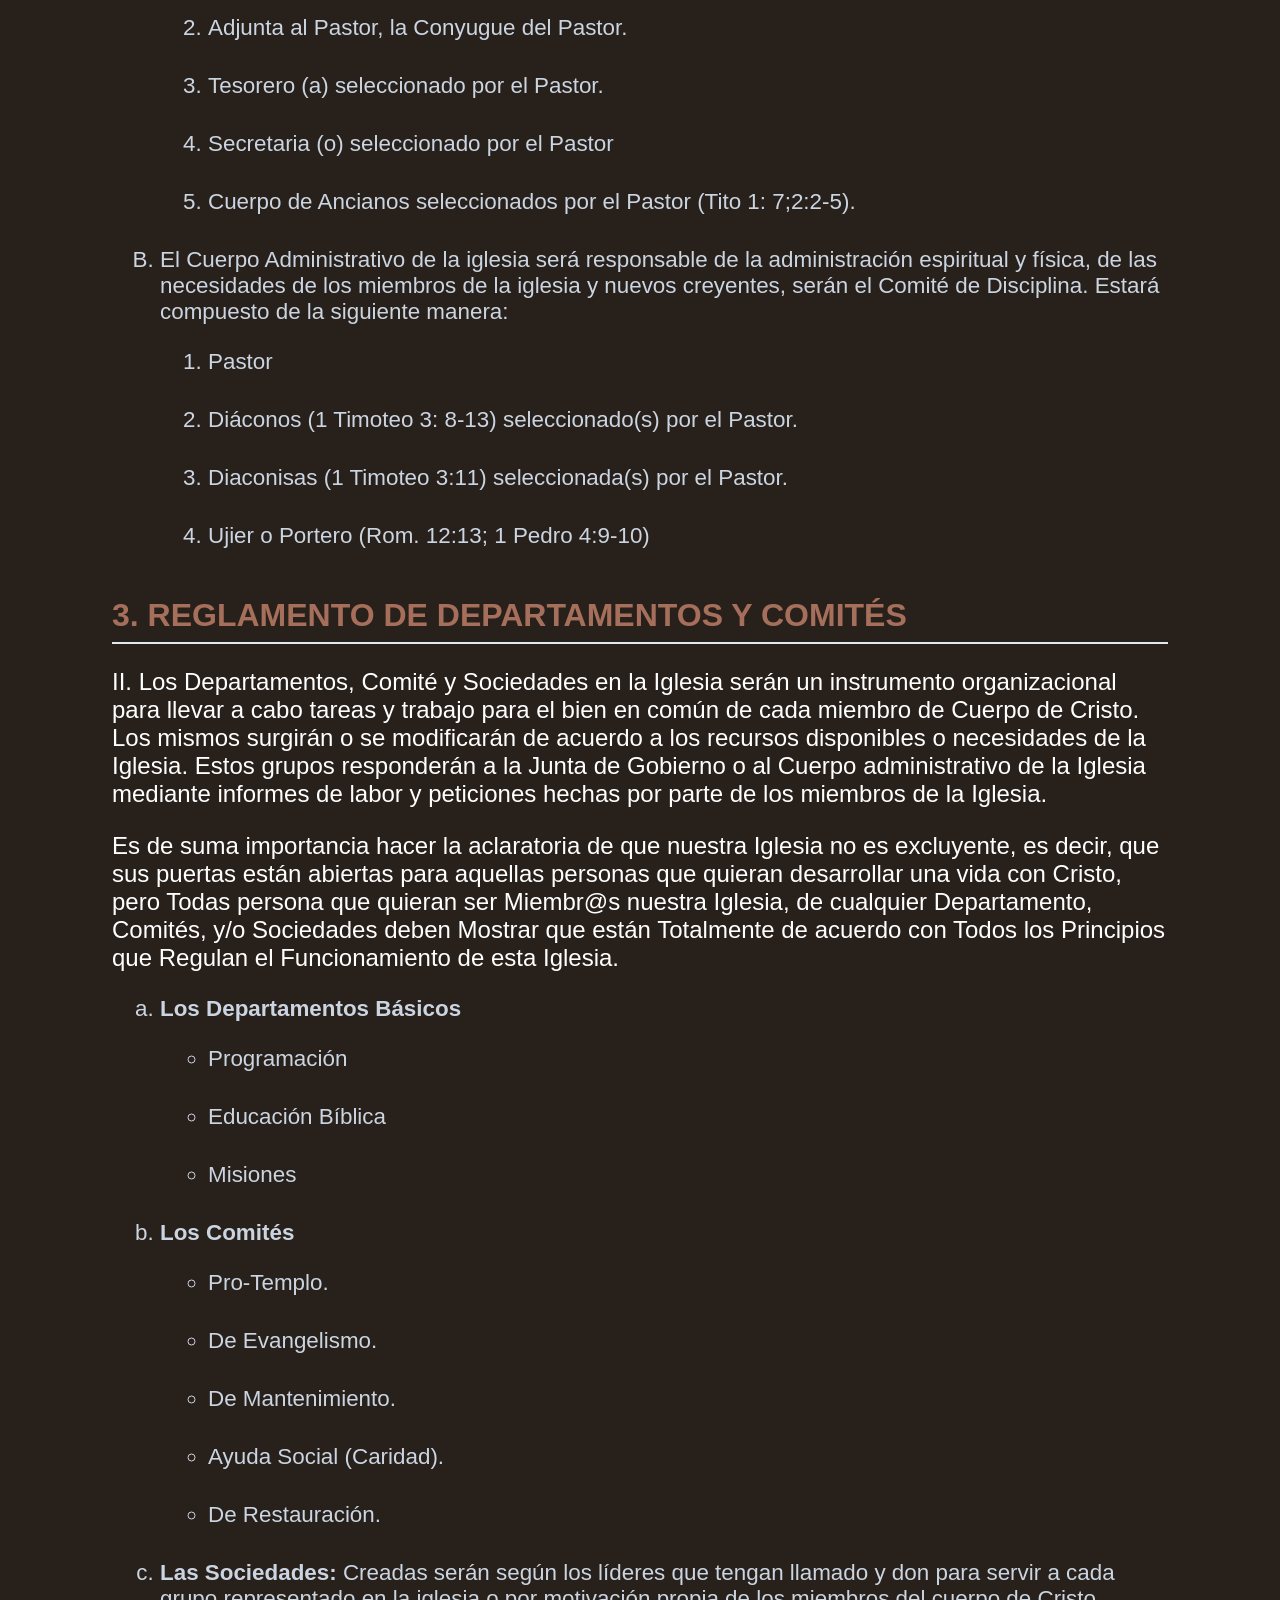
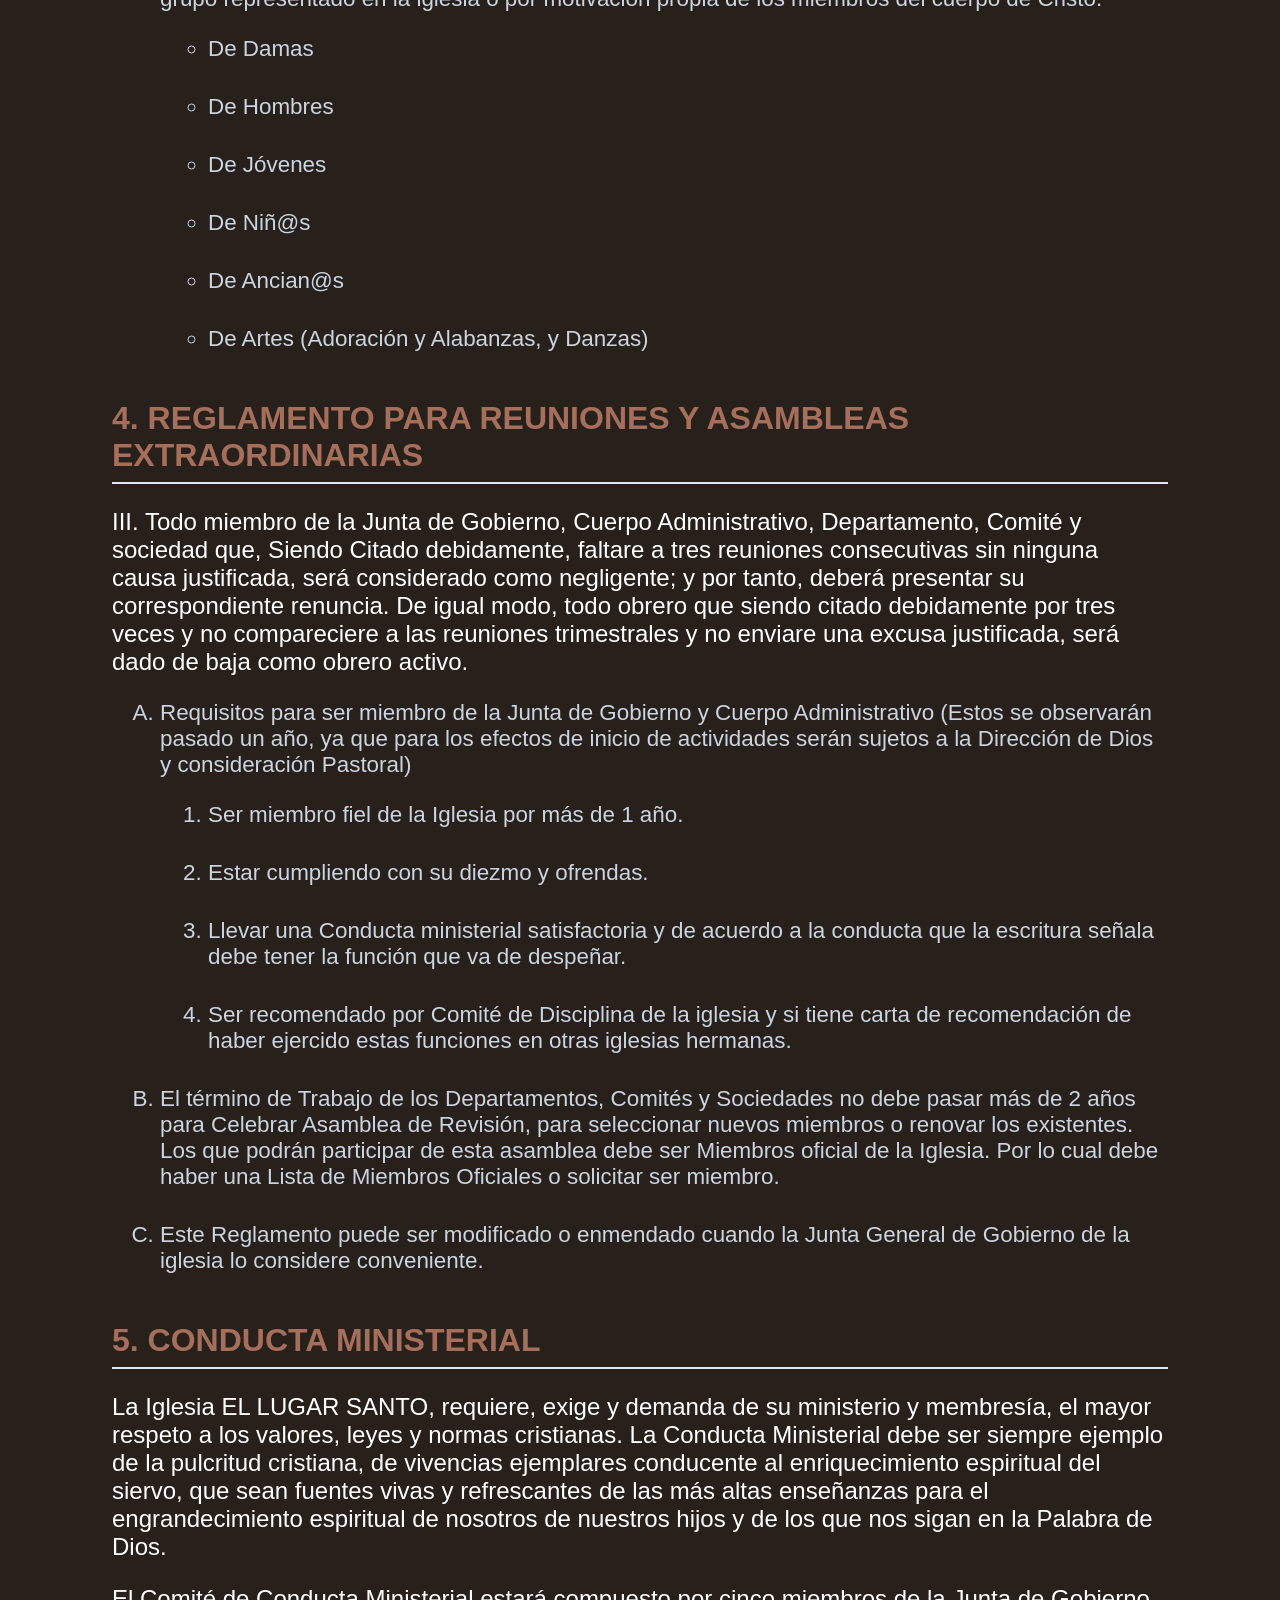
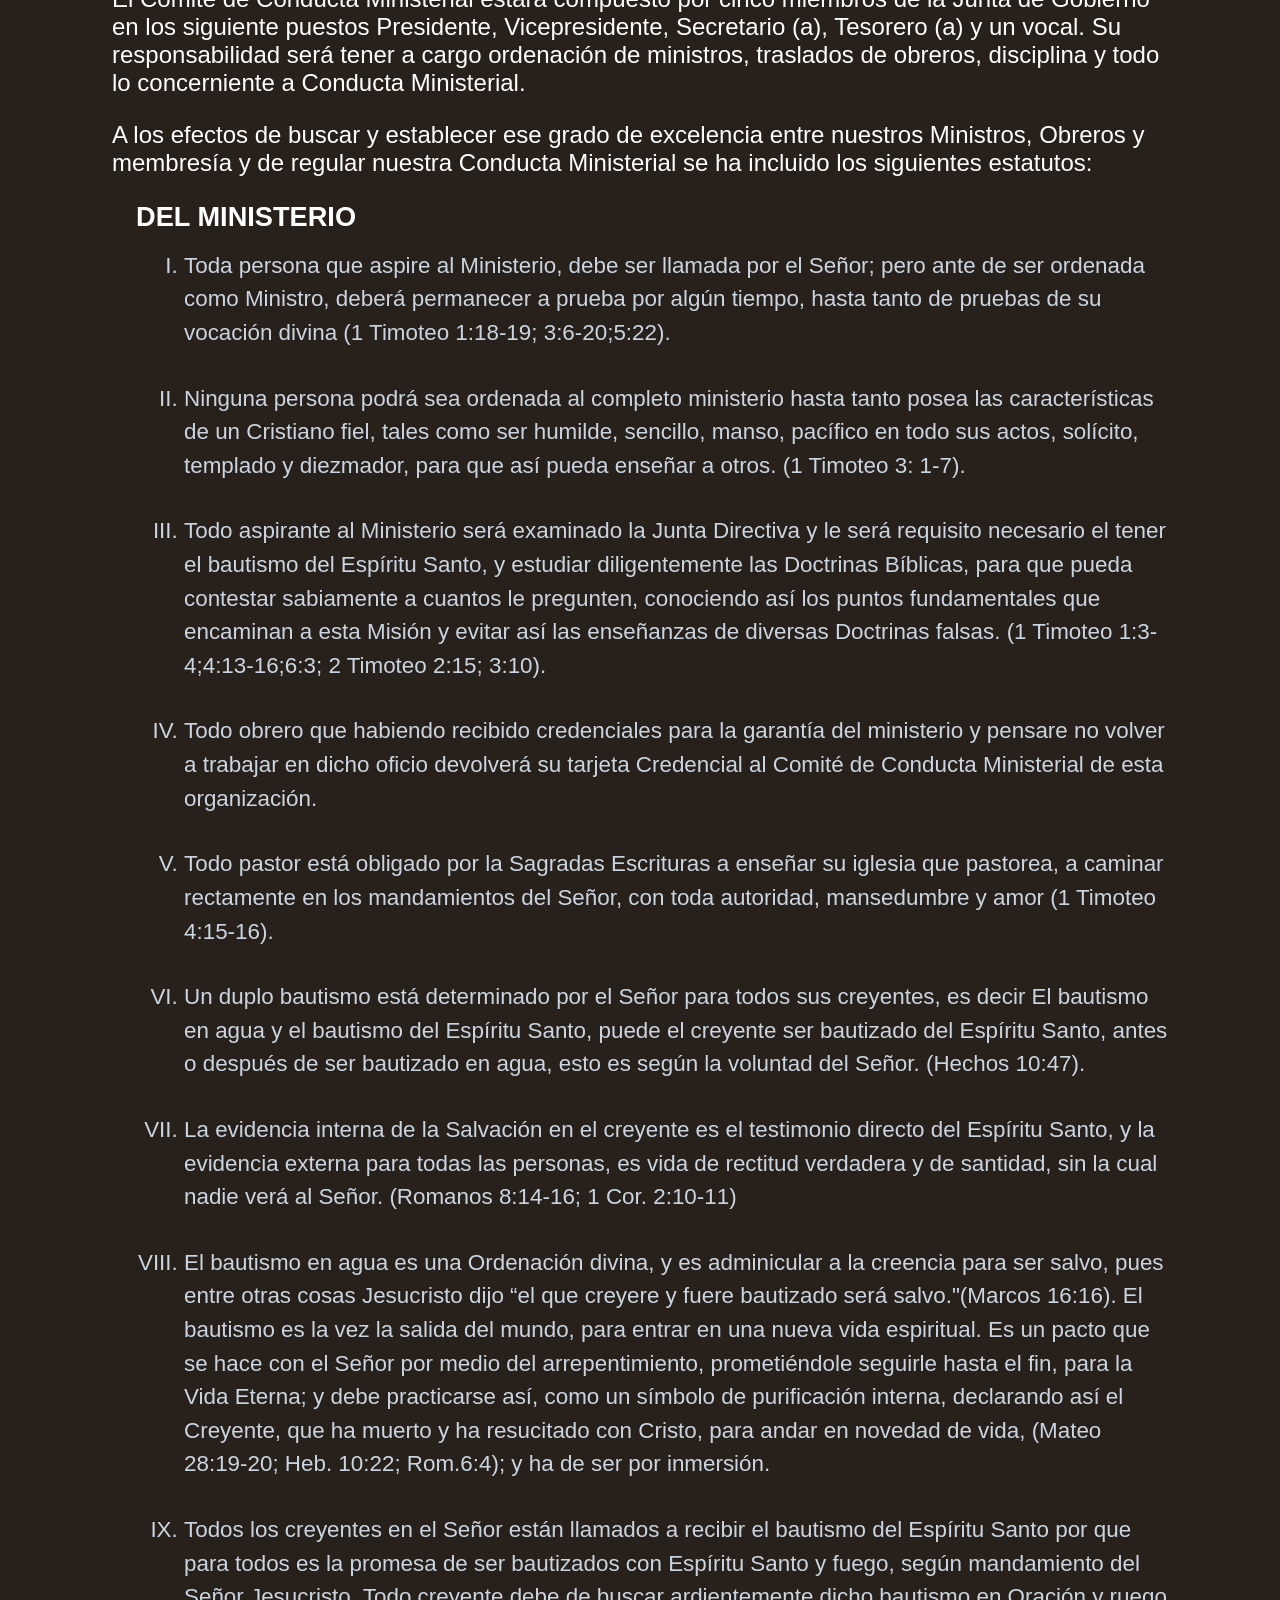
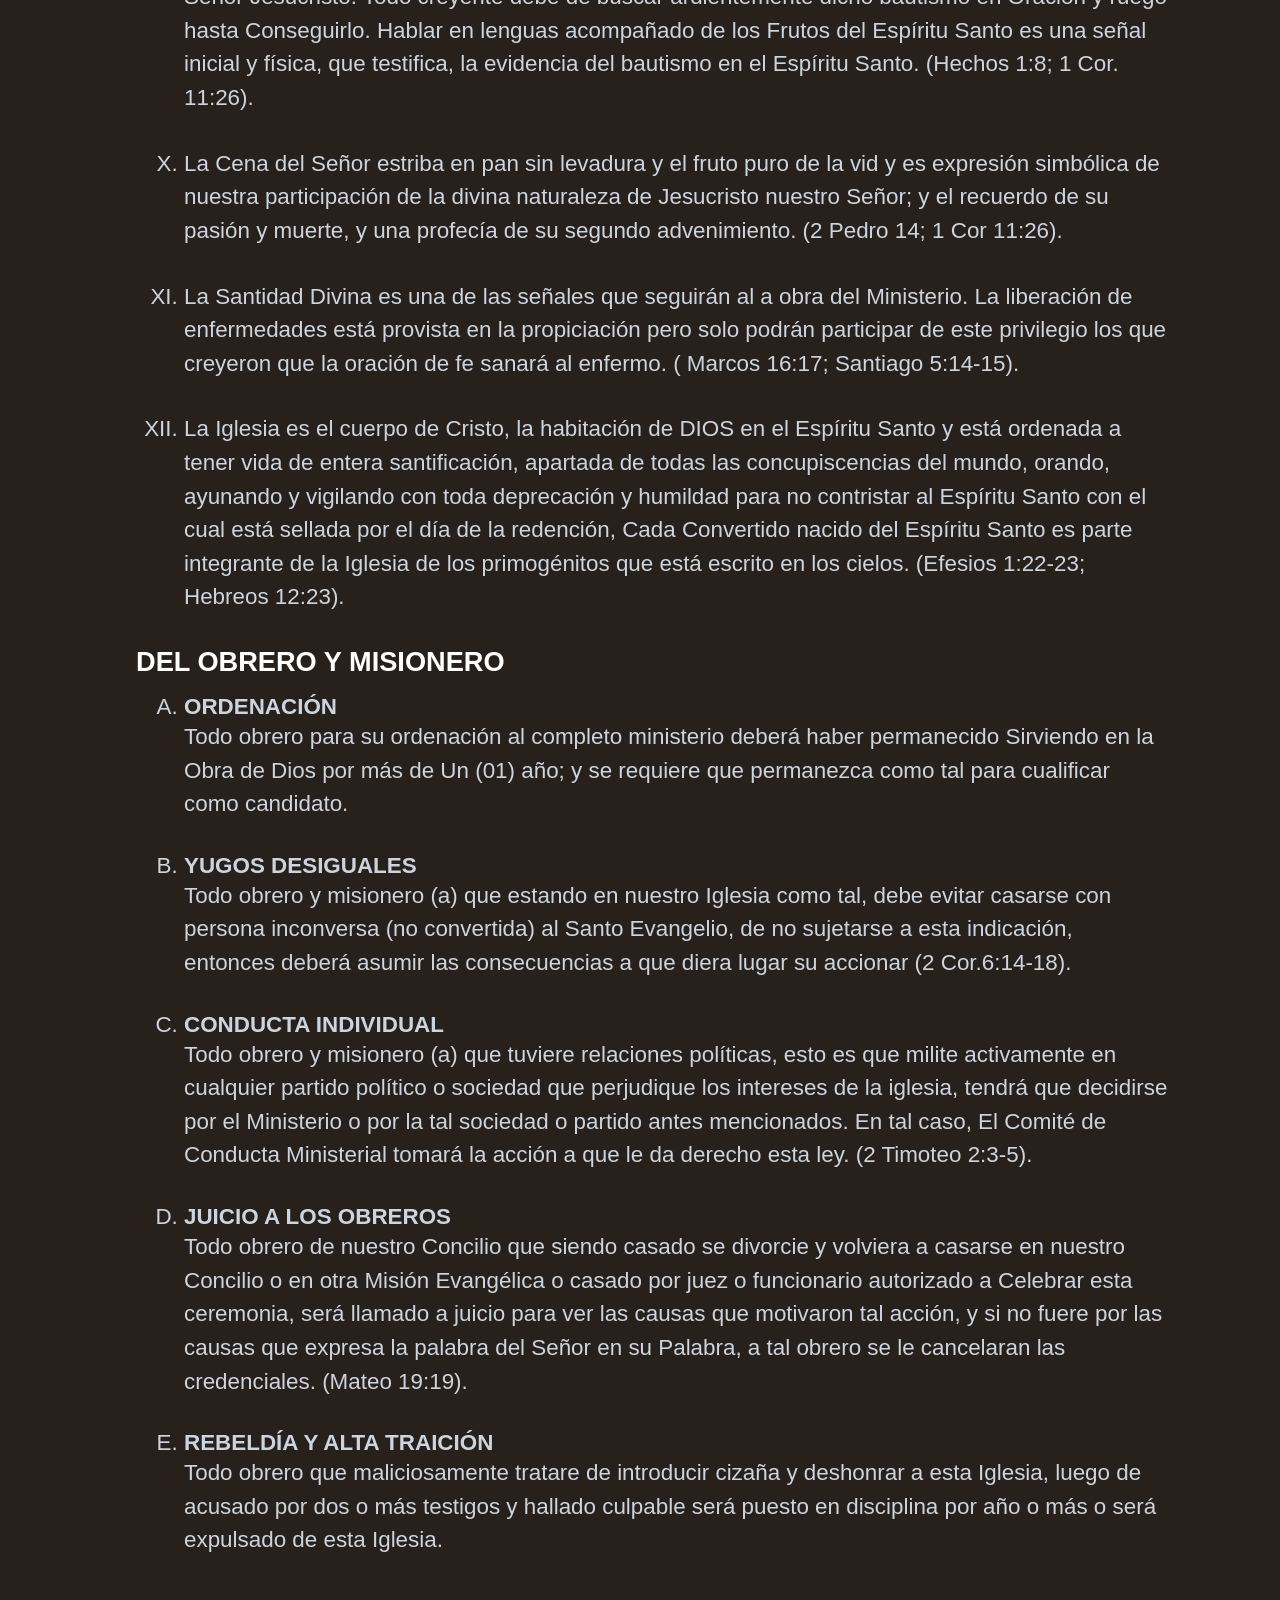
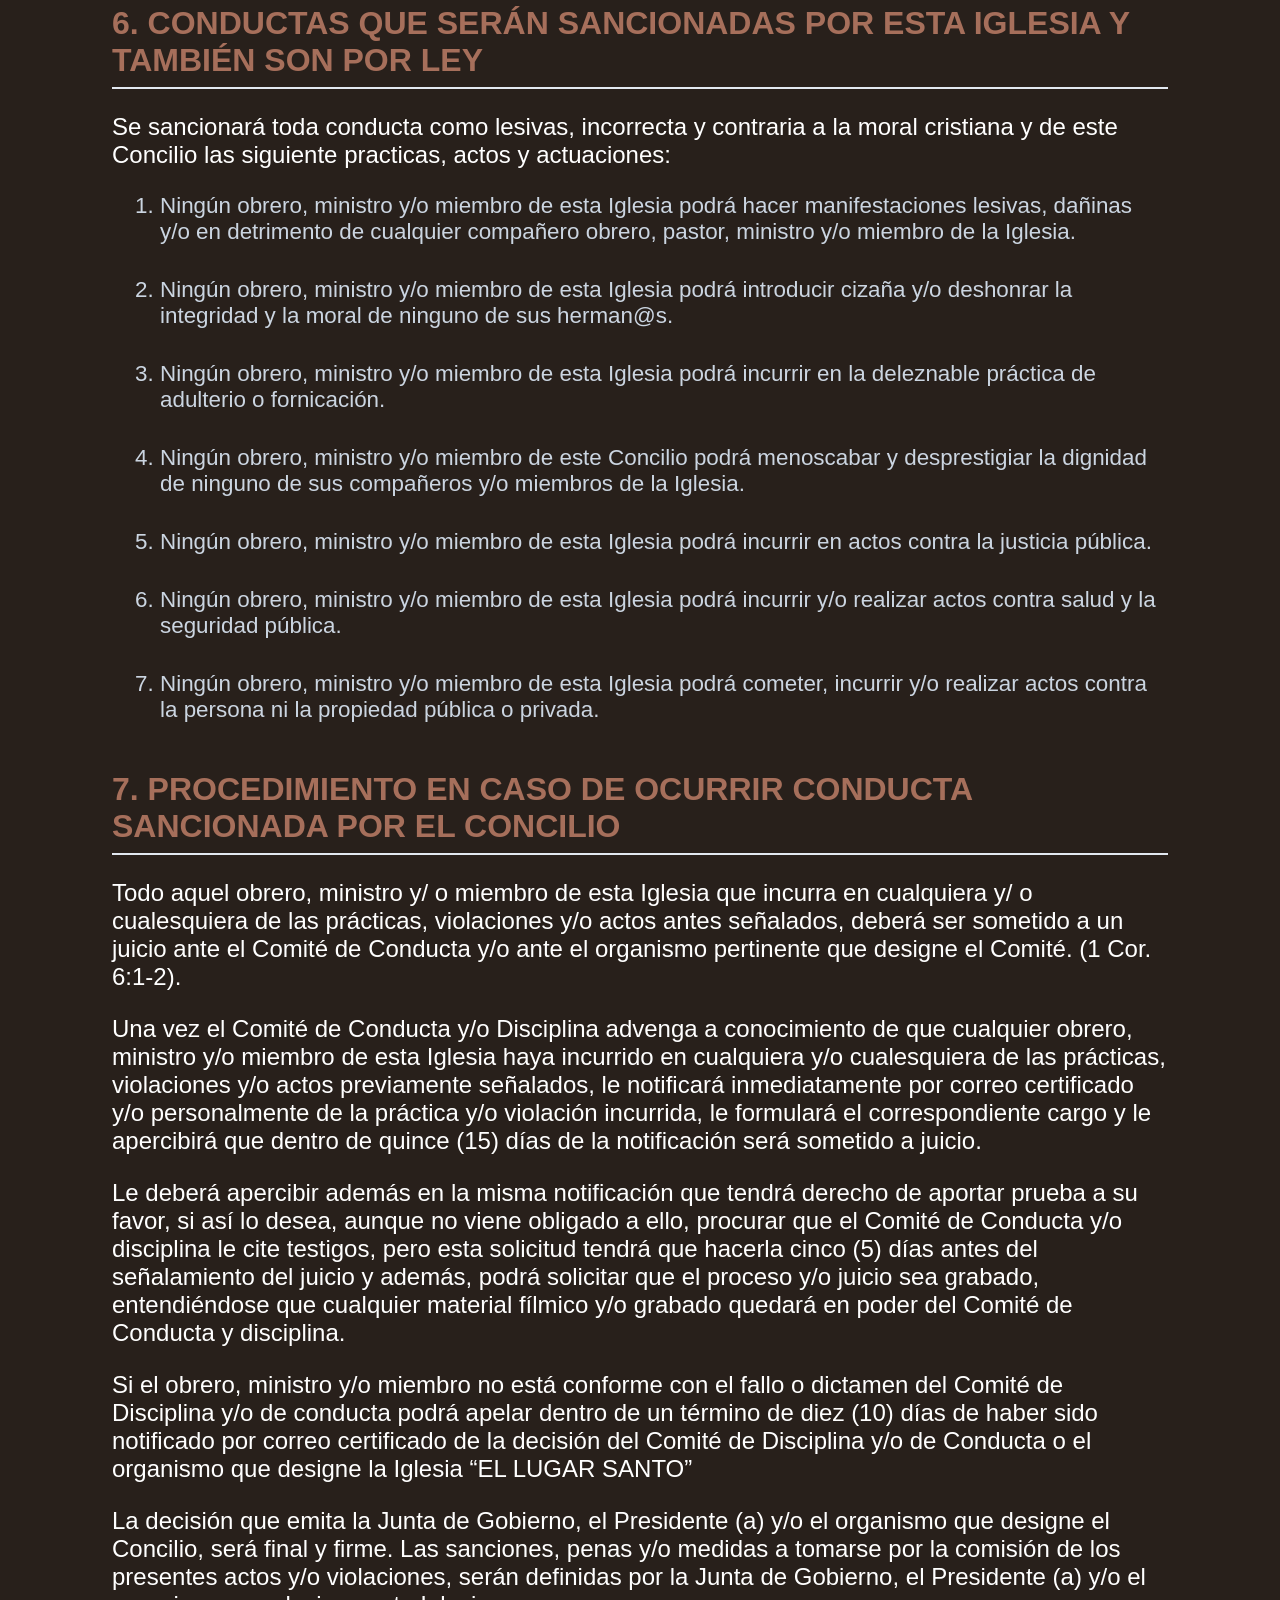
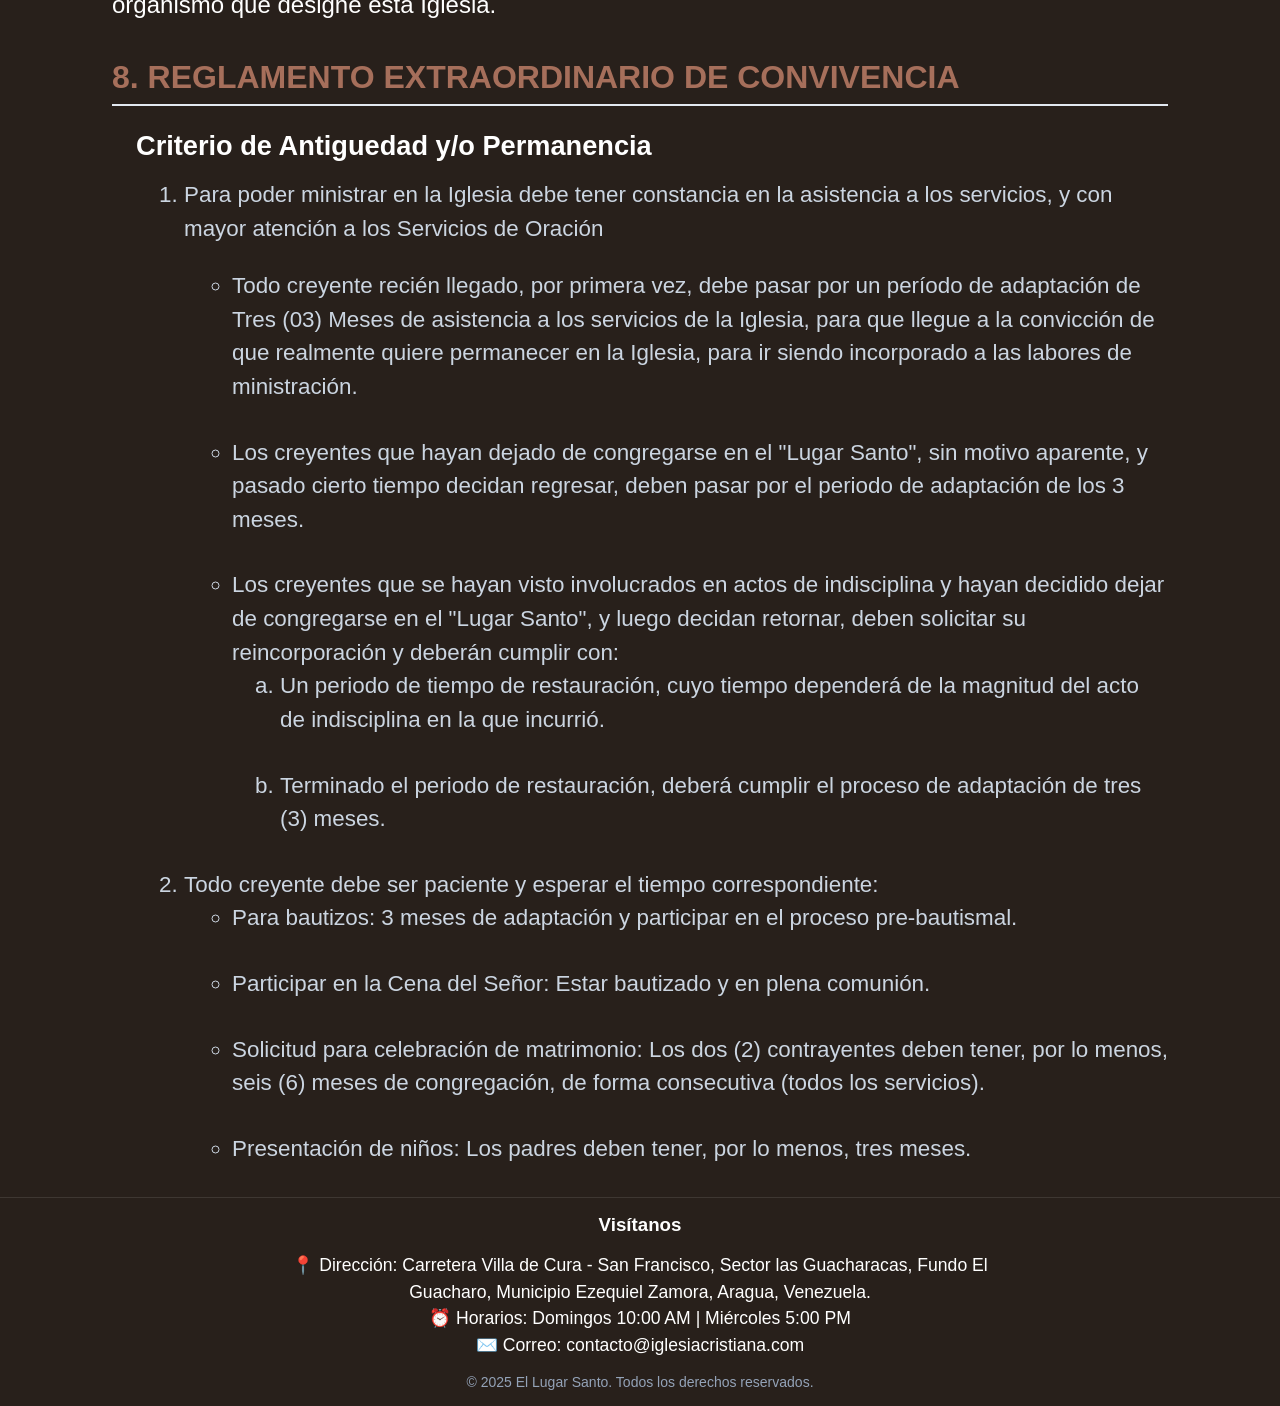
<file: normas.html>
<!DOCTYPE html>
<html lang="es">
<head>
    <meta charset="UTF-8">
    <meta name="viewport" content="width=device-width, initial-scale=1.0">
    <title>Normas - El Lugar Santo</title>
    <link rel="stylesheet" href="styles/styles.css">
    <link rel="stylesheet" href="styles/responsive.css">
    <link rel="icon" href="imagenes/logo.svg">
</head>
<body>
    <header class="hero">
        <nav class="nav container">
            <div class="nav__logo">
                <h1 class="nav__title">
                    <svg xmlns="http://www.w3.org/2000/svg" width="24" height="24" viewBox="0 0 24 24" fill="none" stroke="currentColor" stroke-width="2" stroke-linecap="round" stroke-linejoin="round" class="icon icon-tabler icons-tabler-outline icon-tabler-flame"><path stroke="none" d="M0 0h24v24H0z" fill="none" /><path d="M12 10.941c2.333 -3.308 .167 -7.823 -1 -8.941c0 3.395 -2.235 5.299 -3.667 6.706c-1.43 1.408 -2.333 3.294 -2.333 5.588c0 3.704 3.134 6.706 7 6.706c3.866 0 7 -3.002 7 -6.706c0 -1.712 -1.232 -4.403 -2.333 -5.588c-2.084 3.353 -3.257 3.353 -4.667 2.235" /></svg>
                    El Lugar Santo
                </h1>
            </div>
            <ul class="nav__link nav__link--menu">
                <li class="nav__items"><a href="./index.html" class="nav__links">Inicio</a></li>
                <li class="nav__items"><a href="./nosotros.html" class="nav__links">Nosotros</a></li>
                <li class="nav__items"><a href="./doctrinas.html" class="nav__links">Doctrinas</a></li>
                <li class="nav__items"><a href="./normas.html" class="nav__links">Normas</a></li>
                <svg xmlns="http://www.w3.org/2000/svg" width="24" height="24" viewBox="0 0 24 24" fill="none" stroke="currentColor" stroke-width="2" stroke-linecap="round" stroke-linejoin="round" class="icon icon-tabler icons-tabler-outline icon-tabler-square-x nav__close"><path stroke="none" d="M0 0h24v24H0z" fill="none" /><path d="M3 5a2 2 0 0 1 2 -2h14a2 2 0 0 1 2 2v14a2 2 0 0 1 -2 2h-14a2 2 0 0 1 -2 -2v-14" /><path d="M9 9l6 6m0 -6l-6 6" /></svg>
                <!-- <img src="imagenes/close.svg" class="nav__close" alt="Icono para cerrar el menú en dispositivos móviles"> -->
            </ul>
        </nav>
        <div class="nav__menu">
            <svg xmlns="http://www.w3.org/2000/svg" width="24" height="24" viewBox="0 0 24 24" fill="none" stroke="currentColor" stroke-width="2" stroke-linecap="round" stroke-linejoin="round" class="icon icon-tabler icons-tabler-outline icon-tabler-menu-2 nav__menu--icon"><path stroke="none" d="M0 0h24v24H0z" fill="none" /><path d="M4 6l16 0" /><path d="M4 12l16 0" /><path d="M4 18l16 0" /></svg>
            <!-- <img src="" class="nav__menu--icon" alt="Icono de menú para dispositivos móviles"> -->
        </div>
    </header>
    <main>
        <section>
            <img src="imagenes/fondo-norma.jpg" alt="Imagen de fondo con personas sentadas leyendo la Biblia en la Congregación">
            <h1 class="hero__title">Reglamento de la Iglesia Evangélica de Restauración "El Lugar Santo"</h1>
        </section>
        <button class="scroll-top" aria-label="Volver arriba">
            <svg xmlns="http://www.w3.org/2000/svg" width="24" height="24" viewBox="0 0 24 24" fill="none" stroke="currentColor" stroke-width="2" stroke-linecap="round" stroke-linejoin="round" class="icon icon-tabler icons-tabler-arrow-up">
            <path stroke="none" d="M0 0h24v24H0z" fill="none"/>
            <path d="M12 5l0 14" />
            <path d="M18 11l-6 -6" />
            <path d="M6 11l6 -6" />
            </svg>
        </button>
        <section class="doctrine__nav">
            <nav class="indice">
                <h2>Índice del Reglamento</h2>
                <ul>
                    <li><a href="#seccion-1">1. REGLAMENTO RELACIONADO CON CELEBRACIÓN DE ASAMBLEAS</a></li>
                        <ul>
                            <li><a href="#subseccion-1-1">- PRERROGATIVAS (Celebración de Asambleas)</a></li>
                        </ul>
                    <li><a href="#seccion-2">2. REGLAMENTO PARA JUNTA DE GOBIERNO Y CUERPO ADMINISTRATIVO DE LA IGLESIA</a></li>
                    <li><a href="#seccion-3">3. REGLAMENTO DE DEPARTAMENTOS Y COMITÉS</a></li>
                    <li><a href="#seccion-4">4. REGLAMENTO PARA REUNIONES Y ASAMBLEAS EXTRAORDINARIAS</a></li>
                    <li><a href="#seccion-5">5. CONDUCTA MINISTERIAL</a></li>
                        <ul>
                            <li><a href="#subseccion-5-1">- DEL MINISTERIO</a></li>
                            <li><a href="#subseccion-5-2">- DEL OBRERO Y MISIONERO</a></li>
                        </ul>
                    <li><a href="#seccion-6">6. CONDUCTAS QUE SERÁN SANCIONADAS POR ESTA IGLESIA Y TAMBIÉN SON POR LEY</a></li>
                    <li><a href="#seccion-7">7. PROCEDIMIENTO EN CASO DE OCURRIR CONDUCTA SANCIONADA POR EL CONCILIO</a></li>
                    <li><a href="#seccion-8">8. REGLAMENTO EXTRAORDINARIO DE CONVIVENCIA</a></li>
                </ul>
            </nav>
        </section>
        <section class="doctrine__info">
            <div id="seccion-1">
                <h2 class="seccion__titulo">1. REGLAMENTO RELACIONADO CON CELEBRACIÓN DE ASAMBLEAS</h2>
                <p class="seccion__parrafo">Propósito de las reuniones será para adoración a nuestro Dios para la sana edificación espiritual de los miembros de la Iglesia, y a la enseñanza de las Sagradas Escrituras.  Además, se convocará en asamblea extraordinaria para que en una libre expresión se seleccione de los miembros oficiales de la iglesia que tenga llamado y donde servicio a formar parte de Junta de Gobierno.</p>
                <div id="subseccion-1-1" class="subseccion">
                    <h3 class="subseccion-titulo">PRERROGATIVAS (Celebración de Asambleas)</h3>
                    <p class="subseccion-parrafo">Esta asamblea tendrá el derecho de gobernarse así misma de acuerdo con la Palabra de Dios en Efesios 4:3-13.</p>
                    <ol class="subseccion__points">
                        <li>
                            <p>Recibir y excluir miembros (Mateo 18:17; Rom. 16:17).</p>
                        </li>
                        <li>
                            <p>Elegir sus propios directivos (Hechos 1:1-1.5-26).</p>
                        </li>
                        <li>
                            <p>Promover las doctrinas del evangelio entre los miembros e inconversos.</p>
                        </li>
                        <li>
                            <p>Organizar trabajos misioneros en nuestra comunidad y el Extranjero.</p>
                        </li>
                        <li>
                            <p>Predicar el evangelio a toda criatura por todos los medios que nos dirija Dios según la Gran Comisión. (Marcos 16:15).</p>
                        </li>
                        <li>
                            <p>El púlpito de nuestra Congregación, desde donde se adoctrinan los creyentes del Señor Jesucristo, será ocupado solamente por los Obreros de nuestra misión, excepto en aquellos casos en que obreros de reconocido testimonio, a quienes personalmente conozcamos y que permanezcan trabajado en alguna institución que no sea contraria a las prácticas y fundamentos bíblicos que encaminan esta lglesia. Puede concedérseles el privilegio de usarlo.</p>
                        </li>
                        <li>
                            <p>Evitaremos las enseñanzas de personas sin entendimiento o Sin Santidad, que muestren de una u otra manera ir en dirección contraria a lo que Fundamenta a nuestra Iglesia.</p>
                        </li>
                        <li>
                            <p>Cuidar el Decoro a la hora de Ministrar en la Iglesia o de acudir a cualquier actividad.</p>
                        </li>
                    </ol>
                </div>
            </div>
            <div id="seccion-2">
                <h2 class="seccion__titulo">2. REGLAMENTO PARA JUNTA DE GOBIERNO Y CUERPO ADMINISTRATIVO DE LA IGLESIA</h2>
                <p class="seccion__parrafo">I. FORMA DE GOBIERNO: Se establece el tipo de gobierno Ministerial, dentro del cual, el Pastor con notificación a los demás miembros de la Junta de Gobierno nombra, y/o sustituye, a los encargados de los distintos Departamentos, Comité y Sociedades ministeriales que hacen vida dentro de la Iglesia. Esta Junta será integrada por personas de reconocida experiencia en la obra del Ministerio de la Iglesia. Uno de sus miembros deberá ser una persona ordenada ministerio pastoral conocimiento práctico para dirigir con sabiduría espiritual los negocios de la Iglesia.</p>
                <ol class="subseccion__points" type="A">
                    <li>
                        <p>La Junta de Gobierno de la iglesia será responsable del Cuerpo Ejecutivo de la Iglesia y será el Comité de Conducta Ministerial. Este será compuesto de la siguiente manera:</p>
                        <ol class="sub-subseccion__points">
                            <li>
                                <p>Pastor Principal.</p>
                            </li>
                            <li>
                                <p>Adjunta al Pastor, la Conyugue del Pastor.</p>
                            </li>
                            <li>
                                <p>Tesorero (a) seleccionado por el Pastor.</p>
                            </li>
                            <li>
                                <p>Secretaria (o) seleccionado por el Pastor</p>
                            </li>
                            <li>
                                <p>Cuerpo de Ancianos seleccionados por el Pastor (Tito 1: 7;2:2-5).</p>
                            </li>
                        </ol>
                    </li>
                    <li>
                        <p>El Cuerpo Administrativo de la iglesia será responsable de la administración espiritual y física, de las necesidades de los miembros de la iglesia y nuevos creyentes, serán el Comité de Disciplina. Estará compuesto de la siguiente manera:</p>
                        <ol class="sub-subseccion__points">
                            <li>
                                <p>Pastor</p>
                            </li>
                            <li>
                                <p>Diáconos (1 Timoteo 3: 8-13) seleccionado(s) por el Pastor.</p>
                            </li>
                            <li>
                                <p>Diaconisas (1 Timoteo 3:11) seleccionada(s) por el Pastor.</p>
                            </li>
                            <li>
                                <p>Ujier o Portero (Rom. 12:13; 1 Pedro 4:9-10)</p>
                            </li>
                        </ol>
                    </li>
                </ol>
            </div>
            <div id="seccion-3">
                <h2 class="seccion__titulo">3. REGLAMENTO DE DEPARTAMENTOS Y COMITÉS</h2>
                <p class="seccion__parrafo">II. Los Departamentos, Comité y Sociedades en la Iglesia serán un instrumento organizacional para llevar a cabo tareas y trabajo para el bien en común de cada miembro de Cuerpo de Cristo. Los mismos surgirán o se modificarán de acuerdo a los recursos disponibles o necesidades de la Iglesia. Estos grupos responderán a la Junta de Gobierno o al Cuerpo administrativo de la Iglesia mediante informes de labor y peticiones hechas por parte de los miembros de la Iglesia.</p>
                <p class="seccion__parrafo">Es de suma importancia hacer la aclaratoria de que nuestra Iglesia no es excluyente, es decir, que sus puertas están abiertas para aquellas personas que quieran desarrollar una vida con Cristo, pero Todas persona que quieran ser Miembr@s nuestra Iglesia, de cualquier Departamento, Comités, y/o Sociedades deben Mostrar que están Totalmente de acuerdo con Todos los Principios  que Regulan el Funcionamiento de esta Iglesia.</p>
                <ol class="subseccion__points" type="a">
                    <li>
                        <strong>Los Departamentos Básicos</strong>
                        <ul class="sub-subseccion__points">
                            <li>Programación</li>
                            <li>Educación Bíblica</li>
                            <li>Misiones</li>
                        </ul>
                    </li>
                    <li>
                        <strong>Los Comités</strong>
                        <ul class="sub-subseccion__points">
                            <li>Pro-Templo.</li>
                            <li>De Evangelismo.</li>
                            <li>De Mantenimiento.</li>
                            <li>Ayuda Social (Caridad).</li>
                            <li>De Restauración.</li>
                        </ul>
                    </li>
                    <li>
                        <p><strong>Las Sociedades:</strong> Creadas serán según los líderes que tengan llamado y don para servir a cada grupo representado en la iglesia o por motivación propia de los miembros del cuerpo de Cristo.</p>
                        <ul class="sub-subseccion__points">
                            <li>De Damas</li>
                            <li>De Hombres</li>
                            <li>De Jóvenes</li>
                            <li>De Niñ@s</li>
                            <li>De Ancian@s</li>
                            <li>De Artes (Adoración y Alabanzas, y Danzas)</li>
                        </ul>
                    </li>
                </ol>
            </div>
            <div id="seccion-4">
                <h2 class="seccion__titulo">4. REGLAMENTO PARA REUNIONES Y ASAMBLEAS EXTRAORDINARIAS</h2>
                <p class="seccion__parrafo">III. Todo miembro de la Junta de Gobierno, Cuerpo Administrativo, Departamento, Comité y sociedad que, Siendo Citado debidamente, faltare a tres reuniones consecutivas sin ninguna causa justificada, será considerado como negligente; y por tanto, deberá presentar su correspondiente renuncia. De igual modo, todo obrero que siendo citado debidamente por tres veces y no compareciere a las reuniones trimestrales y no enviare una excusa justificada, será dado de baja como obrero activo.</p>
                <ol class="subseccion__points" type="A">
                    <li>
                        <p>Requisitos para ser miembro de la Junta de Gobierno y Cuerpo Administrativo (Estos se observarán pasado un año, ya que para los efectos de inicio de actividades serán sujetos a la Dirección de Dios y consideración Pastoral)</p>
                        <ol class="sub-subseccion__points">
                            <li>
                                <p>Ser miembro fiel de la Iglesia por más de 1 año.</p>
                            </li>
                            <li>
                                <p>Estar cumpliendo con su diezmo y ofrendas.</p>
                            </li>
                            <li>
                                <p>Llevar una Conducta ministerial satisfactoria y de acuerdo a la conducta que la escritura señala debe tener la función que va de despeñar.</p>
                            </li>
                            <li>
                                <p>Ser recomendado por Comité de Disciplina de la iglesia y si tiene carta de recomendación de haber ejercido estas funciones en otras iglesias hermanas.</p>
                            </li>
                        </ol>
                    </li>
                    <li>
                        <p>El término de Trabajo de los Departamentos, Comités y Sociedades no debe pasar más de 2 años para Celebrar Asamblea de Revisión, para seleccionar nuevos miembros o renovar los existentes. Los que podrán participar de esta asamblea debe ser Miembros oficial de la Iglesia. Por lo cual debe haber una Lista de Miembros Oficiales o solicitar ser miembro.</p>
                    </li>
                    <li>
                        <p>Este Reglamento puede ser modificado o enmendado cuando la Junta General de Gobierno de la iglesia lo considere conveniente.</p>
                    </li>
                </ol>
            </div>
            <div id="seccion-5">
                <h2 class="seccion__titulo">5. CONDUCTA MINISTERIAL</h2>
                <p class="seccion__parrafo">La Iglesia EL LUGAR SANTO, requiere, exige y demanda de su ministerio y membresía, el mayor respeto a los valores, leyes y normas cristianas. La Conducta Ministerial debe ser siempre ejemplo de la pulcritud cristiana, de vivencias ejemplares conducente al enriquecimiento espiritual del siervo, que sean fuentes vivas y refrescantes de las más altas enseñanzas para el engrandecimiento espiritual de nosotros de nuestros hijos y de los que nos sigan en la Palabra de Dios.</p>
                <p class="seccion__parrafo">El Comité de Conducta Ministerial estará compuesto por cinco miembros de la Junta de Gobierno en los siguiente puestos Presidente, Vicepresidente, Secretario (a), Tesorero (a) y un vocal. Su responsabilidad será tener a cargo ordenación de ministros, traslados de obreros, disciplina y todo lo concerniente a Conducta Ministerial.</p>
                <p class="seccion__parrafo">A los efectos de buscar y establecer ese grado de excelencia entre nuestros Ministros, Obreros y membresía y de regular nuestra Conducta Ministerial se ha incluido los siguientes estatutos:</p>
                <div id="subseccion-5-1" class="subseccion">
                    <h3 class="subseccion-titulo">DEL MINISTERIO</h3>
                    <ol class="subseccion__points" type="I">
                        <li>
                            <p>Toda persona que aspire al Ministerio, debe ser llamada por el Señor; pero ante de ser ordenada como Ministro, deberá permanecer a prueba por algún tiempo, hasta tanto de pruebas de su vocación divina (1 Timoteo 1:18-19; 3:6-20;5:22).</p>
                        </li>
                        <li>
                            <p>Ninguna persona podrá sea ordenada al completo ministerio hasta tanto posea las características de un Cristiano fiel, tales como ser humilde, sencillo, manso, pacífico en todo sus actos, solícito, templado y diezmador, para que así pueda enseñar a otros. (1 Timoteo 3: 1-7).</p>
                        </li>
                        <li>
                            <p>Todo aspirante al Ministerio será examinado la Junta Directiva y le será requisito necesario el tener el bautismo del Espíritu Santo, y estudiar diligentemente las Doctrinas Bíblicas, para que pueda contestar sabiamente a cuantos le pregunten, conociendo así los puntos fundamentales que encaminan a esta Misión y evitar así las enseñanzas de diversas Doctrinas falsas. (1 Timoteo 1:3-4;4:13-16;6:3; 2 Timoteo 2:15; 3:10).</p>
                        </li>
                        <li>
                            <p>Todo obrero que habiendo recibido credenciales para la garantía del ministerio y pensare no volver a trabajar en dicho oficio devolverá su tarjeta Credencial al Comité de Conducta Ministerial de esta organización.</p>
                        </li>
                        <li>
                            <p>Todo pastor está obligado por la Sagradas Escrituras a enseñar su iglesia que pastorea, a caminar rectamente en los mandamientos del Señor, con toda autoridad, mansedumbre y amor (1 Timoteo 4:15-16).</p>
                        </li>
                        <li>
                            <p>Un duplo bautismo está determinado por el Señor para todos sus creyentes, es decir  El bautismo en agua y el bautismo del Espíritu Santo, puede el creyente ser bautizado del Espíritu Santo, antes o después de ser bautizado en agua, esto es según la voluntad del Señor. (Hechos 10:47).</p>
                        </li>
                        <li>
                            <p>La evidencia interna de la Salvación en el creyente es el testimonio directo del Espíritu Santo, y la evidencia externa para todas las personas, es vida de rectitud verdadera y de santidad, sin la cual nadie verá al Señor. (Romanos 8:14-16; 1 Cor. 2:10-11)</p>
                        </li>
                        <li>
                            <p>El bautismo en agua es una Ordenación divina, y es adminicular a la creencia para ser salvo, pues entre otras cosas Jesucristo dijo “el que creyere y fuere bautizado será salvo."(Marcos 16:16). El bautismo es la vez la salida del mundo, para entrar en una nueva vida espiritual. Es un pacto que se hace con el Señor por medio del arrepentimiento, prometiéndole seguirle hasta el fin, para la Vida Eterna; y debe practicarse así, como un símbolo de purificación interna, declarando así el Creyente, que ha muerto y ha resucitado con Cristo, para andar en novedad de vida, (Mateo 28:19-20; Heb. 10:22; Rom.6:4); y ha de ser por inmersión.</p>
                        </li>
                        <li>
                            <p>Todos los creyentes en el Señor están llamados a recibir el bautismo del Espíritu Santo por que para todos es la promesa de ser bautizados con Espíritu Santo y fuego, según mandamiento del Señor Jesucristo.  Todo creyente debe de buscar ardientemente dicho bautismo en Oración y ruego hasta Conseguirlo. Hablar en lenguas acompañado de los Frutos del Espíritu Santo es una señal inicial y física, que testifica, la evidencia del bautismo en el Espíritu Santo. (Hechos 1:8; 1 Cor. 11:26).</p>
                        </li>
                        <li>
                            <p>La Cena del Señor estriba en pan sin levadura y el fruto puro de la vid y es expresión simbólica de nuestra participación de la divina naturaleza de Jesucristo nuestro Señor; y el recuerdo de su pasión y muerte, y una profecía de su segundo advenimiento. (2 Pedro 14; 1 Cor 11:26).</p>
                        </li>
                        <li>
                            <p>La Santidad Divina es una de las señales que seguirán al a obra del Ministerio. La liberación de enfermedades está provista en la propiciación pero solo podrán participar de este privilegio los que creyeron que la oración de fe sanará al enfermo. ( Marcos 16:17; Santiago 5:14-15).</p>
                        </li>
                        <li>
                            <p>La Iglesia es el cuerpo de Cristo, la habitación de DIOS en el Espíritu Santo y está ordenada a tener vida de entera santificación, apartada de todas las concupiscencias del mundo, orando, ayunando y vigilando con toda deprecación y humildad para no contristar al Espíritu Santo con el cual está sellada por el día de la redención, Cada Convertido nacido del Espíritu Santo es parte integrante de la Iglesia de los primogénitos que está escrito en los cielos. (Efesios 1:22-23; Hebreos 12:23).</p>
                        </li>
                    </ol>
                </div>
                <div id="subseccion-5-2" class="subseccion">
                    <h3 class="subseccion-titulo">DEL OBRERO Y MISIONERO</h3>
                    <ol class="subseccion__points" type="A">
                        <li>
                            <strong>ORDENACIÓN</strong>
                            <p>Todo obrero para su ordenación al completo ministerio deberá haber permanecido Sirviendo en la Obra de Dios por más de Un (01) año; y se requiere que permanezca como tal para cualificar como candidato.</p>
                        </li>
                        <li>
                            <strong>YUGOS DESIGUALES</strong>
                            <p>Todo obrero y misionero (a) que estando en nuestro Iglesia como tal, debe evitar casarse con persona inconversa (no convertida) al Santo Evangelio, de no sujetarse a esta indicación, entonces deberá asumir las consecuencias a que diera lugar su accionar (2 Cor.6:14-18).</p>
                        </li>
                        <li>
                            <strong>CONDUCTA INDIVIDUAL</strong>
                            <p>Todo obrero y misionero (a) que tuviere relaciones políticas, esto es que milite activamente en cualquier partido político o sociedad que perjudique los intereses de la iglesia, tendrá que decidirse por el Ministerio o por la tal sociedad o partido antes mencionados. En tal caso, El Comité de Conducta Ministerial tomará la acción a que le da derecho esta ley. (2 Timoteo 2:3-5).</p>
                        </li>
                        <li>
                            <strong>JUICIO A LOS OBREROS</strong>
                            <p>Todo obrero de nuestro Concilio que siendo casado se divorcie y volviera a casarse en nuestro Concilio o en otra Misión Evangélica o casado por juez o funcionario autorizado a Celebrar esta ceremonia, será llamado a juicio para ver las causas que motivaron tal acción, y si no fuere por las causas que expresa la palabra del Señor en su Palabra, a tal obrero se le cancelaran las credenciales. (Mateo 19:19).</p>
                        </li>
                        <li>
                            <strong>REBELDÍA Y ALTA TRAICIÓN</strong>
                            <p>Todo obrero que maliciosamente tratare de introducir cizaña y deshonrar a esta Iglesia,  luego de acusado por dos o más testigos y hallado culpable será puesto en disciplina por año o más o será expulsado de esta Iglesia.</p>
                        </li>
                    </ol>
                </div>
            </div>
            <div id="seccion-6">
                <h2 class="seccion__titulo">6. CONDUCTAS QUE SERÁN SANCIONADAS POR ESTA IGLESIA Y TAMBIÉN SON POR LEY</h2>
                <p class="seccion__parrafo">Se sancionará toda conducta como lesivas, incorrecta y contraria a la moral cristiana y de este Concilio las siguiente practicas, actos y actuaciones:</p>
                <ol class="subseccion__points">
                    <li>
                        <p>Ningún obrero, ministro y/o miembro de esta Iglesia podrá hacer manifestaciones lesivas, dañinas y/o en detrimento de cualquier compañero obrero, pastor, ministro y/o miembro de la Iglesia.</p>
                    </li>
                    <li>
                        <p>Ningún obrero, ministro y/o miembro de esta Iglesia podrá introducir cizaña y/o deshonrar la integridad y la moral de ninguno de sus herman@s.</p>
                    </li>
                    <li>
                        <p>Ningún obrero, ministro y/o miembro de esta Iglesia podrá incurrir en la deleznable práctica de adulterio o fornicación.</p>
                    </li>
                    <li>
                        <p>Ningún obrero, ministro y/o miembro de este Concilio podrá menoscabar y desprestigiar la dignidad de ninguno de sus compañeros y/o miembros de la Iglesia.</p>
                    </li>
                    <li>
                        <p>Ningún obrero, ministro y/o miembro de esta Iglesia podrá incurrir en actos contra la justicia pública.</p>
                    </li>
                    <li>
                        <p>Ningún obrero, ministro y/o miembro de esta Iglesia podrá incurrir y/o realizar actos contra salud y la seguridad pública.</p>
                    </li>
                    <li>
                        <p>Ningún obrero, ministro y/o miembro de esta Iglesia podrá cometer, incurrir y/o realizar actos contra la persona ni la propiedad pública o privada.</p>
                    </li>
                </ol>
            </div>
            <div id="seccion-7">
                <h2 class="seccion__titulo">7. PROCEDIMIENTO EN CASO DE OCURRIR CONDUCTA SANCIONADA POR EL CONCILIO</h2>
                <p class="seccion__parrafo">Todo aquel obrero, ministro y/ o miembro de esta Iglesia que incurra en cualquiera y/ o cualesquiera de las prácticas, violaciones y/o actos antes señalados, deberá ser sometido a un juicio ante el Comité de Conducta y/o ante el organismo pertinente que designe el Comité. (1 Cor. 6:1-2).</p>
                <p class="seccion__parrafo">Una vez el Comité de Conducta y/o Disciplina advenga a conocimiento de que cualquier obrero, ministro y/o miembro de esta Iglesia haya incurrido en cualquiera y/o cualesquiera de las prácticas, violaciones y/o actos previamente señalados, le notificará inmediatamente por correo certificado y/o personalmente de la práctica y/o violación incurrida, le formulará el correspondiente cargo y le apercibirá que dentro de quince (15) días de la notificación será sometido a juicio.</p>
                <p class="seccion__parrafo">Le deberá apercibir además en la misma notificación que tendrá derecho de aportar prueba a su favor, si así lo desea, aunque no viene obligado a ello, procurar que el Comité de Conducta y/o disciplina le cite testigos, pero esta solicitud tendrá que hacerla cinco (5) días antes del señalamiento del juicio y además, podrá solicitar que el proceso y/o juicio sea grabado, entendiéndose que cualquier material fílmico y/o grabado quedará en poder del Comité de Conducta y disciplina.</p>
                <p class="seccion__parrafo">Si el obrero, ministro y/o miembro no está conforme con el fallo o dictamen del Comité de Disciplina y/o de conducta podrá apelar dentro de un término de diez (10) días de haber sido notificado por correo certificado de la decisión del Comité de Disciplina y/o de Conducta o el organismo que designe la Iglesia “EL LUGAR SANTO”</p>
                <p class="seccion__parrafo">La decisión que emita la Junta de Gobierno, el Presidente (a) y/o el organismo que designe el Concilio, será final y firme. Las sanciones, penas y/o medidas a tomarse por la comisión de los presentes actos y/o violaciones, serán definidas por la Junta de Gobierno, el Presidente (a) y/o el organismo que designe esta Iglesia.</p>
            </div>
            <div id="seccion-8">
                <h2 class="seccion__titulo">8. REGLAMENTO EXTRAORDINARIO DE CONVIVENCIA</h2>
                <div class="subseccion">
                    <h3 class="subseccion-titulo">Criterio de Antiguedad y/o Permanencia</h3>
                    <ol class="subseccion__points">
                        <li>
                            <p>Para poder ministrar en la Iglesia debe tener constancia en la asistencia a los servicios, y con mayor atención a los Servicios de Oración</p>
                            <ul class="sub-subseccion__points">
                                <li>
                                    <p>Todo creyente recién llegado, por primera vez, debe pasar por un período de adaptación de Tres (03) Meses de asistencia a los servicios de la Iglesia, para que llegue a la convicción de que realmente quiere permanecer en la Iglesia, para ir siendo incorporado a las labores de ministración. 
                                    </p>
                                </li>
                                <li>
                                    <p>Los creyentes que hayan dejado de congregarse en el "Lugar Santo", sin motivo aparente, y pasado cierto tiempo decidan regresar, deben pasar por el periodo de adaptación de los 3 meses.</p>
                                </li>
                                <li>
                                    <p>Los creyentes que se hayan visto involucrados en actos de indisciplina y hayan decidido dejar de congregarse en el "Lugar Santo", y luego decidan retornar, deben solicitar su reincorporación y deberán cumplir con:</p>
                                    <ol class="sub-sub-subseccion__points" type="a">
                                        <li>
                                            <p>Un periodo de tiempo de restauración, cuyo tiempo dependerá de la magnitud del acto de indisciplina en la que incurrió.</p>
                                        </li>
                                        <li>
                                            <p>Terminado el periodo de restauración, deberá cumplir el proceso de adaptación de tres (3) meses.</p>
                                        </li>
                                    </ol>
                                </li>
                            </ul>
                        </li>
                        <li>
                            <p>Todo creyente debe ser paciente y esperar el tiempo correspondiente:</p>
                            <ul class="subseccion__points">
                                <li>
                                    <p>Para bautizos: 3 meses de adaptación y participar en el proceso pre-bautismal.</p>
                                </li>
                                <li>
                                    <p>Participar en la Cena del Señor: Estar bautizado y en plena comunión.</p>
                                </li>
                                <li>
                                    <p>Solicitud para celebración de matrimonio: Los dos (2) contrayentes deben tener, por lo menos, seis (6) meses de congregación, de forma consecutiva (todos los servicios).</p>
                                </li>
                                <li>
                                    <p>Presentación de niños: Los padres deben tener, por lo menos, tres meses.</p>
                                </li>
                            </ul>
                        </li>
                    </ol>
                </div>
            </div>
        </section>
    </main>
    <footer>
        <h3>Visítanos</h3>
        <p>📍 Dirección: Carretera Villa de Cura - San Francisco, Sector las Guacharacas, Fundo El Guacharo, Municipio Ezequiel Zamora, Aragua, Venezuela.</p>
        <p>⏰ Horarios: Domingos 10:00 AM | Miércoles 5:00 PM</p>
        <p>✉️ Correo: contacto@iglesiacristiana.com</p>
        <small>
            &copy; 2025 El Lugar Santo. Todos los derechos reservados.
        </small>
    </footer>

    <script>
    const navMenu = document.querySelector('.nav__menu');
    const navLink = document.querySelector('.nav__link');
    const navClose = document.querySelector('.nav__close');

    /* Mostrar menú */
    navMenu.addEventListener('click', () => {
        navLink.classList.add('nav__link--show');
    });

    /* Ocultar menú */
    navClose.addEventListener('click', () => {
        navLink.classList.remove('nav__link--show');
    });

    /* Ocultar menú al hacer click en un enlace (ideal para móviles) */
    document.querySelectorAll('.nav__links').forEach(link => {
        link.addEventListener('click', () => {
            navLink.classList.remove('nav__link--show');
        });
    });
    </script>
    <script>
    const scrollTopBtn = document.querySelector('.scroll-top');

    /* Mostrar u ocultar el botón según el scroll */
    window.addEventListener('scroll', () => {
        // Si el usuario ha bajado más de 300 píxeles, se muestra el botón
        if (window.scrollY > 300) {
            scrollTopBtn.classList.add('scroll-top--show');
        } else {
            scrollTopBtn.classList.remove('scroll-top--show');
        }
    });

    /* Volver arriba al hacer clic */
    scrollTopBtn.addEventListener('click', () => {
        window.scrollTo({
            top: 0,
            behavior: 'smooth' /* Hace que el deslizamiento sea fluido */
        });
    });
    </script>
</body>
</file>
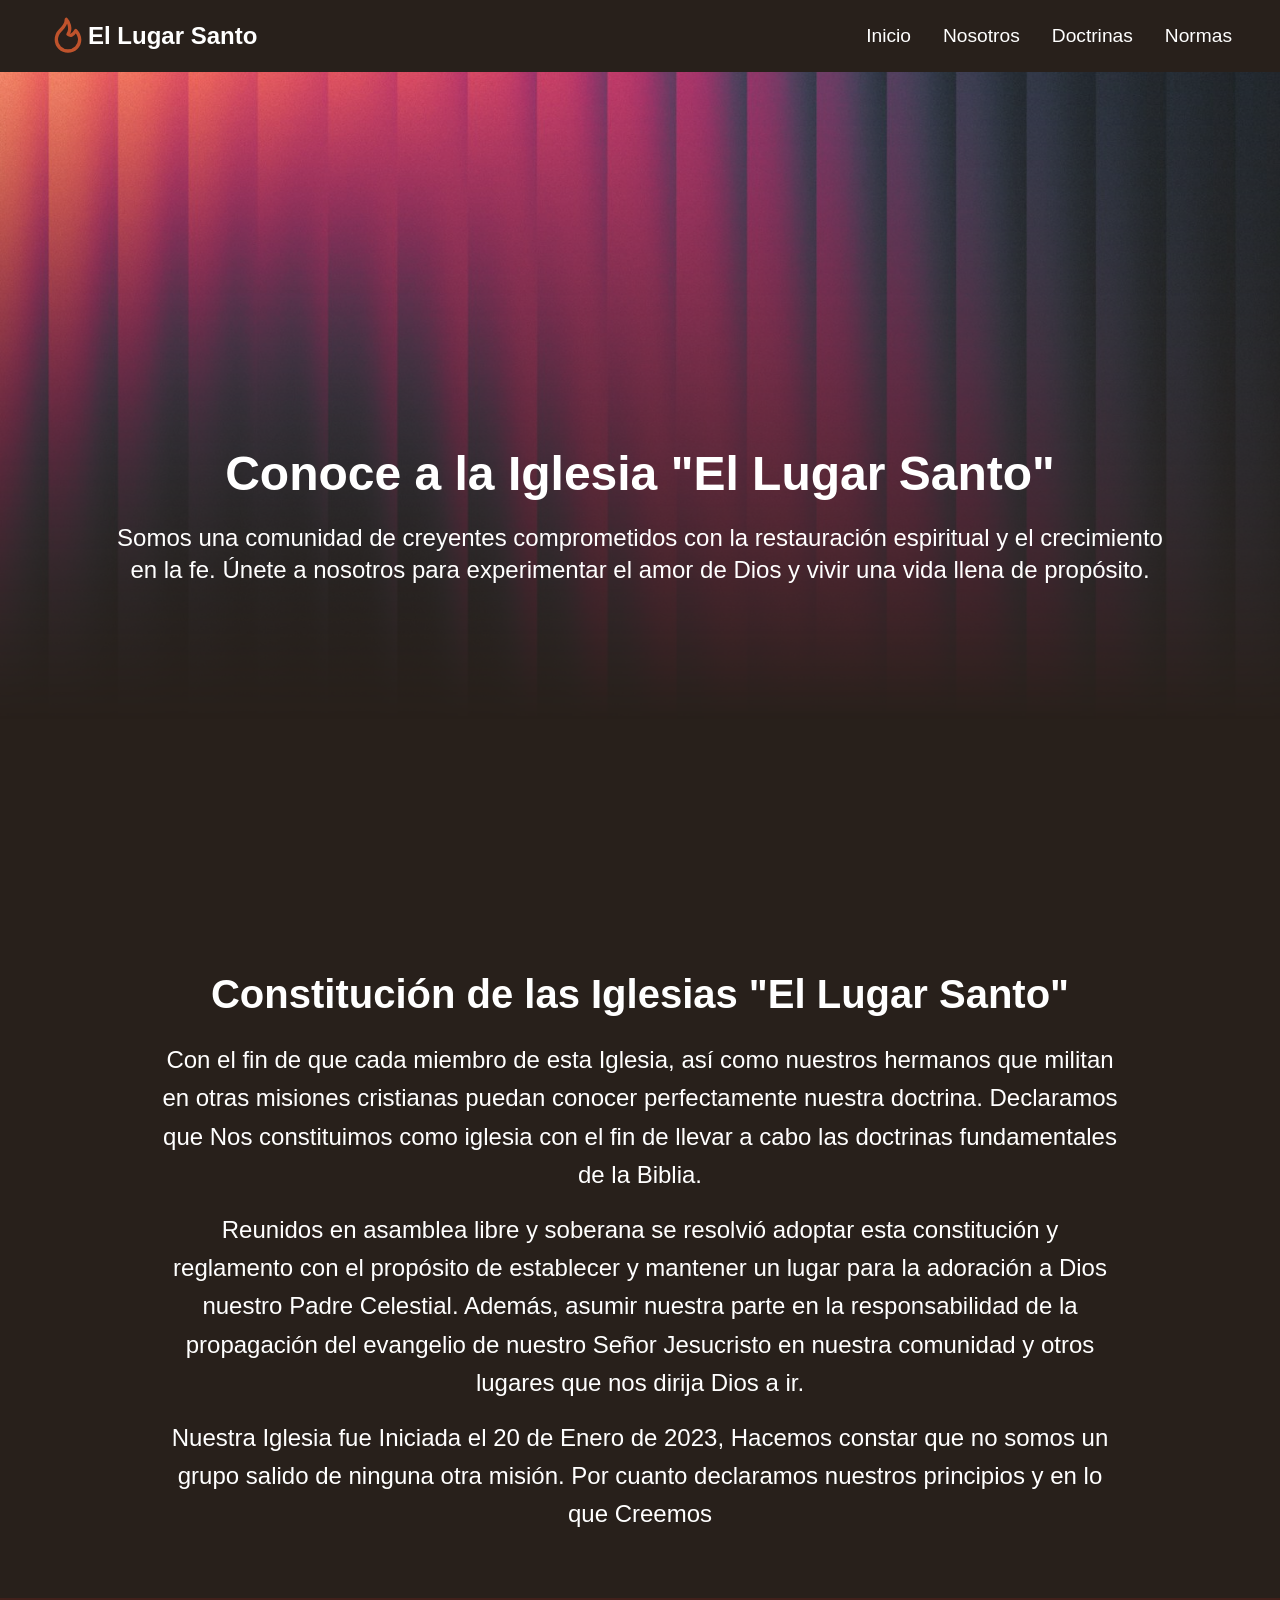
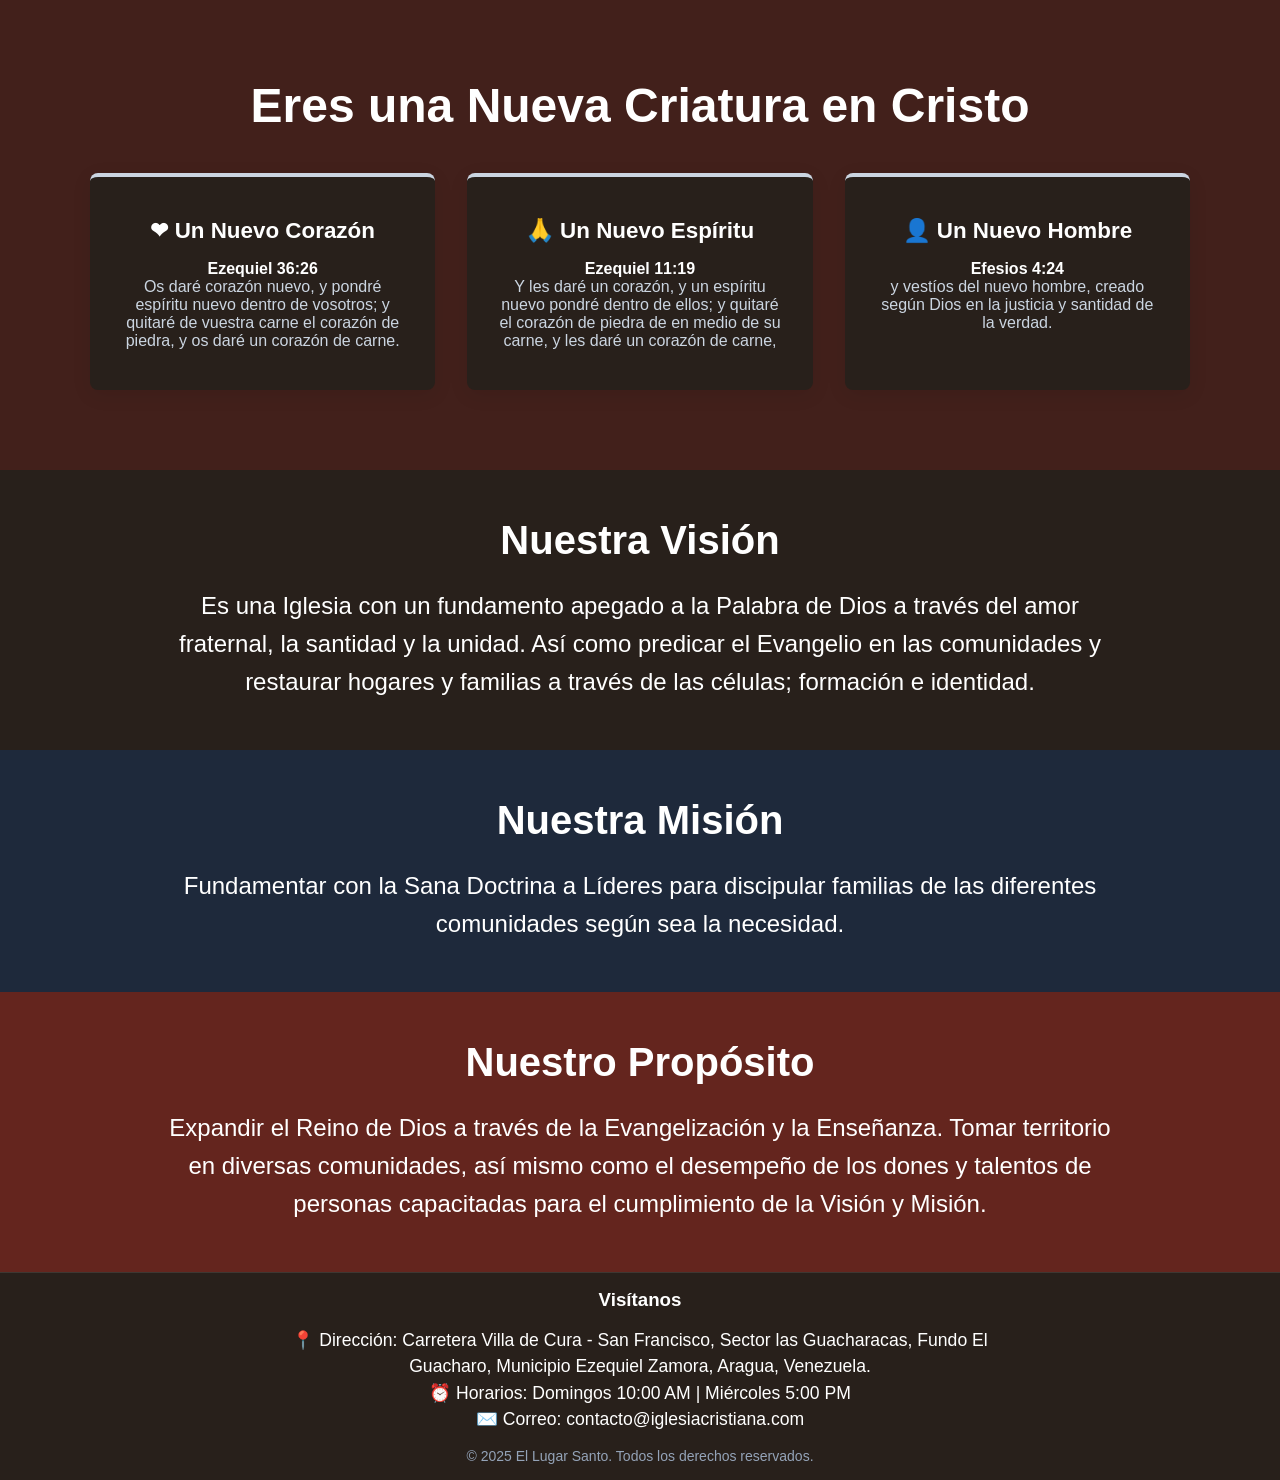
<file: nosotros.html>
<!DOCTYPE html>
<html lang="es">
<head>
    <meta charset="UTF-8">
    <meta name="viewport" content="width=device-width, initial-scale=1.0">
    <title>Nosotros - El Lugar Santo</title>
    <link rel="stylesheet" href="styles/styles.css">
    <link rel="stylesheet" href="styles/responsive.css">
    <link rel="icon" href="imagenes/logo.svg">
</head>
<body>
    <header class="hero">
        <nav class="nav container">
            <div class="nav__logo">
                <h1 class="nav__title">
                    <svg xmlns="http://www.w3.org/2000/svg" width="24" height="24" viewBox="0 0 24 24" fill="none" stroke="currentColor" stroke-width="2" stroke-linecap="round" stroke-linejoin="round" class="icon icon-tabler icons-tabler-outline icon-tabler-flame"><path stroke="none" d="M0 0h24v24H0z" fill="none" /><path d="M12 10.941c2.333 -3.308 .167 -7.823 -1 -8.941c0 3.395 -2.235 5.299 -3.667 6.706c-1.43 1.408 -2.333 3.294 -2.333 5.588c0 3.704 3.134 6.706 7 6.706c3.866 0 7 -3.002 7 -6.706c0 -1.712 -1.232 -4.403 -2.333 -5.588c-2.084 3.353 -3.257 3.353 -4.667 2.235" /></svg>
                    El Lugar Santo
                </h1>
            </div>
            <ul class="nav__link nav__link--menu">
                <li class="nav__items"><a href="./index.html" class="nav__links">Inicio</a></li>
                <li class="nav__items"><a href="./nosotros.html" class="nav__links">Nosotros</a></li>
                <li class="nav__items"><a href="./doctrinas.html" class="nav__links">Doctrinas</a></li>
                <li class="nav__items"><a href="./normas.html" class="nav__links">Normas</a></li>
                <svg xmlns="http://www.w3.org/2000/svg" width="24" height="24" viewBox="0 0 24 24" fill="none" stroke="currentColor" stroke-width="2" stroke-linecap="round" stroke-linejoin="round" class="icon icon-tabler icons-tabler-outline icon-tabler-square-x nav__close"><path stroke="none" d="M0 0h24v24H0z" fill="none" /><path d="M3 5a2 2 0 0 1 2 -2h14a2 2 0 0 1 2 2v14a2 2 0 0 1 -2 2h-14a2 2 0 0 1 -2 -2v-14" /><path d="M9 9l6 6m0 -6l-6 6" /></svg>
                <!-- <img src="imagenes/close.svg" class="nav__close" alt="Icono para cerrar el menú en dispositivos móviles"> -->
            </ul>
        </nav>
        <div class="nav__menu">
            <svg xmlns="http://www.w3.org/2000/svg" width="24" height="24" viewBox="0 0 24 24" fill="none" stroke="currentColor" stroke-width="2" stroke-linecap="round" stroke-linejoin="round" class="icon icon-tabler icons-tabler-outline icon-tabler-menu-2 nav__menu--icon"><path stroke="none" d="M0 0h24v24H0z" fill="none" /><path d="M4 6l16 0" /><path d="M4 12l16 0" /><path d="M4 18l16 0" /></svg>
            <!-- <img src="" class="nav__menu--icon" alt="Icono de menú para dispositivos móviles"> -->
        </div>
    </header>
    <main>
        <section>
            <img src="imagenes/fondo-nosotros.jpg" alt="Imagen de fondo con texturas negras, rojas y rosadas.">
            <h1 class="hero__title">Conoce a la Iglesia "El Lugar Santo"</h1>
            <p class="hero__paragraph">Somos una comunidad de creyentes comprometidos con la restauración espiritual y el crecimiento en la fe. Únete a nosotros para experimentar el amor de Dios y vivir una vida llena de propósito.</p>
        </section>
        <button class="scroll-top" aria-label="Volver arriba">
            <svg xmlns="http://www.w3.org/2000/svg" width="24" height="24" viewBox="0 0 24 24" fill="none" stroke="currentColor" stroke-width="2" stroke-linecap="round" stroke-linejoin="round" class="icon icon-tabler icons-tabler-arrow-up">
            <path stroke="none" d="M0 0h24v24H0z" fill="none"/>
            <path d="M12 5l0 14" />
            <path d="M18 11l-6 -6" />
            <path d="M6 11l6 -6" />
            </svg>
        </button>
        <section class="section__info">
            <h2>Constitución de las Iglesias "El Lugar Santo"</h2>
            <p class="constitution">Con el fin de que cada miembro de esta Iglesia, así como nuestros hermanos que militan en otras misiones cristianas puedan conocer perfectamente nuestra doctrina. Declaramos que Nos constituimos como iglesia con el fin de llevar a cabo las doctrinas fundamentales de la Biblia.</p>
            <p class="constitution">Reunidos en asamblea libre y soberana se resolvió adoptar esta constitución y reglamento con el propósito de establecer y mantener un lugar para la adoración a Dios nuestro Padre Celestial. Además, asumir nuestra parte en la responsabilidad de la propagación del evangelio de nuestro Señor Jesucristo en nuestra comunidad y otros lugares que nos dirija Dios a ir.</p>
            <p class="constitution">Nuestra Iglesia fue Iniciada el 20 de Enero de 2023, Hacemos constar que no somos un grupo salido de ninguna otra misión. Por cuanto declaramos nuestros principios y en lo que Creemos</p>
        </section>
        <section class="features">
            <h2>Eres una Nueva Criatura en Cristo</h2>
            <div class="features__grid">
                <div class="feature__card">
                    <h3>❤ Un Nuevo Corazón</h3>
                    <h4>Ezequiel 36:26</h4>
                    <p>Os daré corazón nuevo, y pondré espíritu nuevo dentro de vosotros; y quitaré de vuestra carne el corazón de piedra, y os daré un corazón de carne.</p>
                </div>
                <div class="feature__card">
                    <h3>🙏 Un Nuevo Espíritu</h3>
                    <h4>Ezequiel 11:19</h4>
                    <p>Y les daré un corazón, y un espíritu nuevo pondré dentro de ellos; y quitaré el corazón de piedra de en medio de su carne, y les daré un corazón de carne,</p>
                </div>
                <div class="feature__card">
                    <h3>👤 Un Nuevo Hombre</h3>
                    <h4>Efesios 4:24</h4>
                    <p>y vestíos del nuevo hombre, creado según Dios en la justicia y santidad de la verdad.</p>
                </div>
            </div>
        </section>
        <section class="section__pastors">

        </section>
        <section class="section__vision">
            <h2>Nuestra Visión</h2>
            <p>Es una Iglesia con un fundamento apegado a la Palabra de Dios a través del amor fraternal, la santidad y la unidad. Así como predicar el Evangelio en las comunidades y restaurar hogares y familias a través de las células; formación e identidad.</p>
        </section>
        <section class="section__mission">
            <h2>Nuestra Misión</h2>
            <p>Fundamentar con la Sana Doctrina a Líderes para discipular familias de las diferentes comunidades según sea la necesidad.</p>
        </section>
        <section class="section__purpose">
            <h2>Nuestro Propósito</h2>
            <p>Expandir el Reino de Dios a través de la Evangelización y la Enseñanza. Tomar territorio en diversas comunidades, así mismo como el desempeño de los dones y talentos de personas capacitadas para el cumplimiento de la Visión y Misión.</p>
        </section>
    </main>
    <footer>
        <h3>Visítanos</h3>
        <p>📍 Dirección: Carretera Villa de Cura - San Francisco, Sector las Guacharacas, Fundo El Guacharo, Municipio Ezequiel Zamora, Aragua, Venezuela.</p>
        <p>⏰ Horarios: Domingos 10:00 AM | Miércoles 5:00 PM</p>
        <p>✉️ Correo: contacto@iglesiacristiana.com</p>
        <small>
            &copy; 2025 El Lugar Santo. Todos los derechos reservados.
        </small>
    </footer>

    <script>
    const navMenu = document.querySelector('.nav__menu');
    const navLink = document.querySelector('.nav__link');
    const navClose = document.querySelector('.nav__close');

    /* Mostrar menú */
    navMenu.addEventListener('click', () => {
        navLink.classList.add('nav__link--show');
    });

    /* Ocultar menú */
    navClose.addEventListener('click', () => {
        navLink.classList.remove('nav__link--show');
    });

    /* Ocultar menú al hacer click en un enlace (ideal para móviles) */
    document.querySelectorAll('.nav__links').forEach(link => {
        link.addEventListener('click', () => {
            navLink.classList.remove('nav__link--show');
        });
    });
    </script>
    <script>
    const scrollTopBtn = document.querySelector('.scroll-top');

    /* Mostrar u ocultar el botón según el scroll */
    window.addEventListener('scroll', () => {
        // Si el usuario ha bajado más de 300 píxeles, se muestra el botón
        if (window.scrollY > 300) {
            scrollTopBtn.classList.add('scroll-top--show');
        } else {
            scrollTopBtn.classList.remove('scroll-top--show');
        }
    });

    /* Volver arriba al hacer clic */
    scrollTopBtn.addEventListener('click', () => {
        window.scrollTo({
            top: 0,
            behavior: 'smooth' /* Hace que el deslizamiento sea fluido */
        });
    });
    </script>
</body>
</html>
</file>
<file: styles/styles.css>
* {
    margin: 0;
    padding: 0;
    box-sizing: border-box;
}

/* Custom Property */
:root {
    --primary: #8C2920;
    --primary-dark: #59201B;
    --primary-hover: #A66F5B /*#5F3F15*/;
    --primary-light: #BF532C;
    --background: #28201B;
    --text-primary: #ffffff;
    --text-secondary: #cbd5e1;
    --text-muted: #94a3b8;
    --border: rgba(255, 255, 255, 0.1);
    --card-bg: #1e293b;
    --input-bg: #1e293b;
}

html {
    scroll-behavior: smooth;
    /* Añade un margen superior al hacer scroll para que el título no quede pegado al borde */
    scroll-padding-top: 2rem;
}

body {
    font-family: sans-serif;
    background-color: var(--background);
    min-height: 100vh;
    color: var(--text-primary);
    display: flex;
    flex-direction: column;
}

/* Header */
.container {
    width: 100%;
    padding: 1rem 3rem;
    background-color: var(--background);
}

.nav {
    height: 100%;
    display: flex;
    align-items: center;
}

.nav__title {
    font-weight: 600;
    display: flex;
    align-items: center;
}

.nav__link {
    margin-left: auto;
    padding: 0;
    display: grid;
    grid-auto-flow: column;
    grid-auto-columns: max-content;
    gap: 2em;
}

.nav__items {
    list-style: none;
}

.nav__links {
    font-size: 1.2rem;
    text-decoration: none;
    color: var(--text-primary);
    transition: color 0.2s;
    font-weight: 500;
}

.nav__links:hover,
.nav__links:focus {
    color: var(--primary-light);
    outline: none;
}

.nav__menu {
    margin-left: auto;
    cursor: pointer;
    display: none;
}

.nav__menu--icon {
    display: block;
    width: 30px;
} 

.nav__close {
    display: none;
}

.nav__menu--icon {
    width: 2rem;
    height: 2rem;
    color: var(--primary-light);
}

.nav__close {
    width: 2rem;
    height: 2rem;
    color: var(--primary-light);
}

/*Titulos principales*/
.hero__title {
    font-size: 3rem;
    line-height: 4rem;
    text-wrap: balance;
    display: flex;
    align-items: center;
    gap: 0.5rem;
}

.nav__title svg {
    width: 2.5rem;
    height: 2.5rem;
    color: var(--primary-light);
}

.hero__paragraph {
    font-size: 1.5rem;
    text-align: center;
    text-wrap: balance;
    margin-bottom: 1rem;
    line-height: 2rem;
}

.botones-ubicacion-container {
    display: flex;
    gap: 15px; /* Espacio entre los dos botones */
    justify-content: center;
    align-items: center;
    padding: 20px;
    font-family: sans-serif;
}

/* Estilo general para los enlaces/botones */
.btn-mapa {
    display: inline-flex;
    align-items: center;
    text-decoration: none;
    transition: transform 0.2s ease, box-shadow 0.2s ease;
}

/* Efecto al pasar el mouse por encima (Hover) */
.btn-mapa:hover {
    transform: scale(1.05); /* Se agranda un poco */
    filter: brightness(1.1); /* Brilla sutilmente */
}

/* Ajuste de las imágenes dentro de los botones */
.btn-mapa img {
    height: 60px; /* Ajusta la altura según lo necesites */
    width: auto;
    display: block;
    border-radius: 50px; /* Mantiene los bordes redondeados si la imagen no los tiene */
}

/*Main de la página web*/
main > section:nth-child(1) {
    margin: 0 3rem 0 3rem;
    height: 100vh;
    text-align: center;
    display: flex;
    flex-direction: column;
    justify-content: center;
    align-items: center;
    gap: 1rem;
}

main > section:nth-child(1) h1 {
    font-weight: 800;
}

main > section:nth-child(1) > img {
    position: absolute;
    top: 0;
    left: 0;
    width: 100%;
    height: 100%;
    object-fit: cover;
    z-index: -1;
    mask-image: linear-gradient(to bottom, rgba(16, 25, 34, 1) 5%, rgba(16, 25, 34, 0) 80%);
}

.section__info {
    text-align: center;
    padding: 0 10rem 3rem 10rem;
}

.section__info h2 {
    font-size: 2.5rem;
    margin-bottom: 1.5rem;
}

.section__info p {
    font-size: 1.5rem;
    line-height: 1.6;
}

.section__us {
    display: flex;
    justify-content: center;
}

.us__container {
    max-width: 1100px;
    display: flex;
    align-items: center;
    gap: 3rem;
    flex-wrap: wrap;
}

.us__image {
    flex: 1;
    min-width: 300px;
    text-align: right;
    padding-bottom: 2rem;
}

.us__image img {
    max-width: 80%;
    height: auto;
    display: block;
    margin-left: 4rem;
    border-radius: 1rem;
}

.us__info {
    flex: 1;
    min-width: 300px;
}

.us__info h2 {
    font-size: 3rem;
    font-weight: 800;
    color: var(--text-primary);
    line-height: 1.1;
    margin-bottom: 1.2rem;
    text-transform: none;
}

.us__info p {
    font-size: 1.1rem;
    color: var(--text-secondary);
    line-height: 1.6;
    margin-bottom: 2rem;
}

.us__link {
    font-size: 1.1rem;
    font-weight: 700;
    color: var(--text-primary);
    text-decoration: none;
    padding: 1rem;
    border-radius: 1rem;
    background-color: var(--primary);
    transition: background-color 0.2s;
    outline: none;
}

.us__link:hover {
    background-color: var(--primary-hover);
}

.features {
    padding: 80px 20px;
    text-align: center;
    background-color: #59201B88;
}

.features h2 {
    font-size: 3rem;
    font-weight: 800;
}

.features__grid {
    display: flex;
    justify-content: center;
    gap: 2rem;
    max-width: 1100px;
    margin: 40px auto 0;
}

.feature__card {
    background-color: var(--background);
    padding: 40px 30px;
    border-radius: .5rem;
    box-shadow: 0 5px 20px rgba(0,0,0,0.08);
    flex: 1;
    min-width: 280px;
    border-top: 4px solid var(--text-secondary);
    transition: transform 0.3s;
}

.feature__card:hover {
    transform: translateY(-10px);
}

.feature__card h3 {
    margin-bottom: 1rem;
    font-size: 1.4rem;
}

.feature__card p {
    color: var(--text-secondary);
}

.features__button {
    color: var(--text-primary);
    text-decoration: none;
    font-size: 1.1rem;
    font-weight: 700;
    display: inline-block;
    padding: 1rem;
    border-radius: .5rem;
    margin-top: 2.5rem;
    background-color: var(--primary-light);
    transition: background-color 0.3s;
}

.features__button:hover {
    background-color: #8C2920;
}

.section__norms {
    padding: 80px 20px;
    text-align: center;
    background-color: #1e293bbb;
}

.section__norms h2 {
    font-size: 3rem;
    font-weight: 800;
}

.norm__card h3 {
    margin-bottom: 1rem;
    font-size: 1.4rem;
}

.norm__card p {
    color: var(--text-secondary);
}

.norm__card {
    background-color: var(--background);
    padding: 40px 30px;
    border-radius: .5rem;
    box-shadow: 0 5px 20px rgba(0,0,0,0.08);
    flex: 1;
    min-width: 280px;
    border-top: 4px solid var(--text-secondary);
    transition: transform 0.3s;
}

.norm__card:hover {
    transform: translateY(-10px);
}

.norms__button {
    color: var(--text-primary);
    text-decoration: none;
    font-size: 1.1rem;
    font-weight: 700;
    display: inline-block;
    padding: 1rem;
    border-radius: .5rem;
    margin-top: 2.5rem;
    background-color: var(--primary-light);
    transition: background-color 0.3s;
}

.norms__button:hover {
    background-color: #8C2920;
}

/* Responsive improvements for images and text blocks */
img {
    max-width: 100%;
    height: auto;
    display: block;
}

main > section:nth-child(1) {
    min-height: 70vh;
}

.doctrine__nav {
    padding: 2rem 2rem;
    background-color: var(--background);
}

.indice {
    padding: 1.5rem 2rem;
    border-radius: 8px;
    margin-bottom: 3rem;
    border-left: 4px solid var(--primary);
}

.indice h2 {
    color: var(--text-primary);
    font-size: 2.5rem;
    margin-bottom: 1.5rem;
}

.indice ul {
    list-style-type: none;
    padding-left: 1.5rem;
}

.indice > ul {
    padding-left: 0;
}

.indice li {
    margin-bottom: 1rem;
}

.indice a {
    text-decoration: none;
    color: var(--text-secondary);
    font-size: 1.4rem;
    font-weight: 600;
    transition: color 0.2s ease;
}

.indice a:hover {
    color: var(--primary-light);
}

.doctrine__info {
    padding: 0 7rem;
}

.seccion__titulo {
    color: var(--primary-hover);
    font-size: 2rem;
    border-bottom: 2px solid #e2e8f0;
    padding-top: 1rem;
    padding-bottom: 0.5rem;
    margin-bottom: 1.5rem;
}

.seccion__parrafo {
    color: var(--text-primary);
    font-size: 1.5rem;
    margin-bottom: 1.5rem;
}

.subseccion {
    margin-left: 1.5rem;
    margin-bottom: 2rem;
}

.subseccion-titulo {
    color: var(--text-primary);
    font-size: 1.7rem;
    margin-bottom: 1rem;
}

.subseccion-parrafo {
    color: var(--text-primary) !important;
}

.subseccion p {
    color: var(--text-secondary);
    font-size: 1.4rem;
    line-height: 1.5;
}

.doctrine__especific {
    list-style: decimal;
    line-height: 1.5;
    font-size: 1.4rem;
    margin-left: 1.5rem;
}

.doctrine__especific li {
    margin-bottom: 2rem;
}

span {
    font-weight: bold;
    color: var(--primary-hover);
}

.subseccion__points {
    font-size: 1.4rem;
    margin-left: 3rem;
    color: var(--text-secondary);
}

.subseccion__points li {
    margin-bottom: 2rem;
}

.sub-subseccion__points {
    margin-top: 1.5rem;
    margin-left: 3rem;
}

.sub-sub-subseccion__points {
    margin-left: 3rem;
}

.constitution {
    margin-bottom: 1rem;
}

.section__vision {
    text-align: center;
    padding: 3rem 10rem 3rem 10rem;
}

.section__vision h2 {
    font-size: 2.5rem;
    margin-bottom: 1.5rem;
}

.section__vision p {
    font-size: 1.5rem;
    line-height: 1.6;
}

.section__mission {
    background-color: #1e293b;
    text-align: center;
    padding: 3rem 10rem 3rem 10rem;
}

.section__mission h2 {
    font-size: 2.5rem;
    margin-bottom: 1.5rem;
}

.section__mission p {
    font-size: 1.5rem;
    line-height: 1.6;
}

.section__purpose {
    background-color: #8C292099;
    text-align: center;
    padding: 3rem 10rem 3rem 10rem;
}

.section__purpose h2 {
    font-size: 2.5rem;
    margin-bottom: 1.5rem;
}

.section__purpose p {
    font-size: 1.5rem;
    line-height: 1.6;
}

/* =======================================================
    BOTÓN IR ARRIBA
   ======================================================= */
.scroll-top {
    position: fixed;
    bottom: 2rem;
    right: 2rem;
    background-color: var(--primary);
    color: var(--text-primary);
    width: 50px;
    height: 50px;
    border-radius: 50%;
    border: none;
    display: flex;
    justify-content: center;
    align-items: center;
    cursor: pointer;
    box-shadow: 0 4px 10px rgba(0, 0, 0, 0.4);
    opacity: 0; /* Oculto por defecto */
    visibility: hidden;
    transition: all 0.3s ease-in-out;
    z-index: 99; /* Asegura que flote sobre el resto del contenido */
}

/* Efecto al pasar el cursor */
.scroll-top:hover {
    background-color: var(--primary-hover);
    transform: translateY(-5px); /* Pequeño salto hacia arriba */
}

/* Clase que activaremos con JavaScript para mostrarlo */
.scroll-top--show {
    opacity: 1;
    visibility: visible;
}

footer {
    background-color: var(--background);
    border-top: 1px solid var(--border);
    text-align: center;
    padding: 1rem;
    display: flex;
    flex-direction: column;
    align-items: center;
}

footer h3 {
    margin-bottom: 1rem;
}

footer p {
    font-size: 1.1rem;
    max-width: 700px;
    line-height: 1.5;
}

footer small {
    color: var(--text-muted);
    font-size: 0.875rem;
    margin-top: 1rem;
}
</file>
<file: styles/responsive.css>
/* MODELO DE IA DE VSCODE CON ALGUNAS EDICIONES MÍAS */

/*@media screen and (max-width: 850px) {
    .container {
        padding: 1rem 1.25rem;
    }

    .nav__logo {
        display: flex;
        align-items: center;
        justify-content: center;
    }

    .nav {
        flex-wrap: wrap;
        gap: 1rem;
        align-items: flex-start;
    }

    .nav__link {
        display: flex;
        flex-wrap: wrap;
        justify-content: center;
        width: 100%;
        gap: 1rem;
        margin-left: 0;
    }

    .nav__links {
        font-size: 1rem;
    }

    .nav__menu {
        display: none;
    }
}

@media screen and (max-width: 650px) {
    .hero__title {
        font-size: 2.2rem;
        line-height: 2.6rem;
    }

    .hero__paragraph {
        font-size: 1rem;
        padding: 0 1rem;
    }

    main > section:nth-child(1) {
        margin: 0 1rem;
        padding: 3rem 0;
        min-height: auto;
    }

    .us__container,
    .features__grid,
    .norm__card {
        flex-direction: column;
    }

    .us__container {
        gap: 1.5rem;
    }

    .us__image {
        text-align: center;
        padding-bottom: 1rem;
    }

    .us__image img {
        margin: 0 auto;
        max-width: 80%;
    }

    .us__info {
        margin: 1.5rem;
        margin-top: 0;
    }

    .features__grid,
    .section__us {
        flex-direction: column;
    }

    .features__grid,
    .norm__card,
    .feature__card {
        min-width: 0;
    }

    .indice h2 {
        font-size: 2rem;
    }

    .indice a {
        font-size: 1.1rem;
    }

    .doctrine__info {
        padding: 0 1rem;
    }

    .doctrine__nav {
        padding: 1rem;
    }

    .seccion__titulo {
        font-size: 1.6rem;
    }

    .subseccion-titulo {
        font-size: 1.4rem;
    }

    .subseccion,
    .subseccion__points,
    .sub-subseccion__points,
    .doctrine__especific {
        margin-left: 0;
        padding-left: 0;
    }

    footer p {
        padding: 0 1rem;
    }
}

@media screen and (max-width: 1024px) {
    .features__grid,
    .section__norms .features__grid,
    .us__container {
        gap: 1.5rem;
    }
}*/

/* =======================================================
    MEDIA QUERIES - RESPONSIVE DESIGN
   ======================================================= */

/* 1. Pantallas Medianas (Tablets en horizontal y Laptops pequeñas) */
@media screen and (max-width: 1024px) {
    .section__info {
        padding: 0 4rem 3rem 4rem;
    }

    .section__vision,
    .section__mission,
    .section__purpose {
        padding-left: 4rem;
        padding-right: 4rem;
    }

    .doctrine__info {
        padding: 0 3rem;
    }

    .doctrine__nav {
        padding-left: 1.5rem;
        padding-right: 1.5rem;
    }

    .us__container {
        gap: 2rem;
    }
}

/* 2. Pantallas Pequeñas (Tablets en vertical y Móviles grandes) */
@media screen and (max-width: 768px) {
    /* --- Navegación (Menú Hamburguesa) --- */
    .nav__menu {
        display: block; /* Muestra el icono de menú */
    }

    .nav__link {
        position: fixed;
        top: 0;
        right: -100%; /* Oculta el menú fuera de la pantalla */
        width: 80%;
        max-width: 300px;
        height: 100vh;
        background-color: var(--card-bg);
        display: flex;
        flex-direction: column;
        justify-content: center;
        align-items: center;
        gap: 3rem;
        z-index: 100;
        transition: right 0.4s ease-in-out;
        box-shadow: -5px 0 15px rgba(0, 0, 0, 0.5);
    }

    /* Clase que se añadirá con JS para mostrar el menú */
    .nav__link--show {
        right: 0;
    }

    .nav__close {
        display: block;
        position: absolute;
        top: 2rem;
        right: 2rem;
        width: 30px;
        cursor: pointer;
    }

    .container {
        padding: 1rem 1.5rem;
    }

    /*.nav__title {
        
    }*/

    /* --- Tipografía y Hero Section --- */
    .hero__title {
        font-size: 2.2rem;
        line-height: 2.8rem;
    }

    .hero__paragraph {
        font-size: 1.2rem;
        padding: 0 1rem;
    }

    .hero__title,
    .nav__title,
    .indice h2,
    .seccion__titulo,
    .subseccion-titulo,
    .section__info h2,
    .section__vision h2,
    .section__mission h2,
    .section__purpose h2,
    .features h2,
    .section__norms h2 {
        overflow-wrap: anywhere;
    }

    main > section:nth-child(1) {
        margin: 0;
        padding: 6rem 1.5rem 3rem 1.5rem;
        height: auto;
        min-height: 80vh;
    }

    /* --- Sobre Nosotros --- */
    .us__container {
        flex-direction: column;
        text-align: center;
    }

    .us__image {
        padding-bottom: 0;
    }

    .us__image img {
        margin-left: 0;
        margin: 0 auto;
        width: 100%;
        max-width: 400px;
    }

    .us__info h2 {
        font-size: 2.2rem;
    }

    /* --- Grids (Doctrinas y Normas) --- */
    .features__grid {
        flex-direction: column;
        gap: 1.5rem;
    }

    .feature__card, .norm__card {
        margin-bottom: 1rem;
    }

    /* --- Páginas de Doctrinas y Normas --- */
    .doctrine__nav {
        padding: 1.5rem 1rem;
    }

    .indice h2 {
        font-size: 2rem;
    }

    .indice a, 
    .subseccion p, 
    .doctrine__especific, 
    .subseccion__points,
    .seccion__parrafo {
        font-size: 1.15rem;
    }

    .doctrine__info {
        padding: 0 1.5rem;
    }

    .indice ul {
        padding-left: 1rem;
    }

    .seccion__titulo {
        font-size: 1.6rem;
    }

    .subseccion-titulo {
        font-size: 1.4rem;
    }

    /* Reducir márgenes izquierdos en móviles */
    .subseccion, 
    .doctrine__especific, 
    .subseccion__points {
        margin-left: 1rem;
    }

    .doctrine__especific,
    .subseccion__points,
    .sub-subseccion__points,
    .sub-sub-subseccion__points {
        padding-left: 0;
    }
    
    .sub-subseccion__points {
        margin-left: 1.5rem;
    }

    .sub-sub-subseccion__points {
        margin-left: 1.5rem;
    }
}

@media screen and (max-width: 768px) {
    /* Le damos un ancla al contenedor padre para que el botón no se salga */
    .hero {
        position: relative;
    }

    /* Posicionamos el botón exactamente al otro lado del logo */
    .nav__menu {
        display: block; /* Muestra el botón en móviles */
        position: absolute;
        top: 1.5rem; /* Ajusta la altura para que quede alineado con el logo */
        right: 1.5rem; /* Lo pega al lado derecho respetando los márgenes */
        cursor: pointer;
    }

    .nav__menu--icon {
        width: 30px; /* Tamaño original de tu icono */
        display: block;
    }
}

@media screen and (max-width: 768px) {
    /* Ajustes específicos para la página Nosotros */
    .section__info,
    .section__vision,
    .section__mission,
    .section__purpose,
    .features {
        padding-left: 1.25rem;
        padding-right: 1.25rem;
    }

    .section__info {
        padding-top: 0;
    }

    .section__info h2,
    .section__vision h2,
    .section__mission h2,
    .section__purpose h2,
    .features h2 {
        font-size: 2rem;
        line-height: 1.2;
    }

    .section__info p,
    .section__vision p,
    .section__mission p,
    .section__purpose p,
    .feature__card p,
    footer p {
        font-size: 1.05rem;
        line-height: 1.6;
    }

    .features {
        padding-top: 3.5rem;
        padding-bottom: 3.5rem;
    }

    .features__grid {
        width: 100%;
    }

    .feature__card {
        width: 100%;
        min-width: 0;
        padding: 2rem 1.5rem;
    }

    .section__vision,
    .section__mission,
    .section__purpose {
        padding-top: 2.5rem;
        padding-bottom: 2.5rem;
    }

    .section__mission,
    .section__purpose {
        text-align: center;
    }

    footer {
        padding: 1.25rem;
    }

    footer h3 {
        font-size: 1.25rem;
    }
}

/* 3. Pantallas Extra Pequeñas (Móviles pequeños) */
@media screen and (max-width: 480px) {
    .hero__title {
        font-size: 1.8rem;
        line-height: 2.2rem;
    }

    .nav__title {
        font-size: 1.2rem;
    }

    .nav__title,
    .hero__title,
    .indice h2,
    .seccion__titulo,
    .subseccion-titulo {
        word-break: break-word;
    }

    .features h2, .section__norms h2 {
        font-size: 2.2rem;
    }

    .section__info h2,
    .section__vision h2,
    .section__mission h2,
    .section__purpose h2 {
        font-size: 1.7rem;
    }

    .section__info p,
    .section__vision p,
    .section__mission p,
    .section__purpose p,
    .hero__paragraph {
        font-size: 1rem;
    }

    .feature__card {
        padding: 1.5rem 1.2rem;
    }

    .indice {
        padding: 1rem;
    }

    .indice ul,
    .doctrine__especific,
    .subseccion__points,
    .sub-subseccion__points,
    .sub-sub-subseccion__points {
        padding-left: 0.5rem;
    }

    footer p {
        font-size: 1rem;
    }
}

/* Ajuste sutil al botón de ir arriba para pantallas móviles */
@media screen and (max-width: 768px) {
    .scroll-top {
        bottom: 1.5rem;
        right: 1.5rem;
        width: 45px;
        height: 45px;
    }
}
</file>
